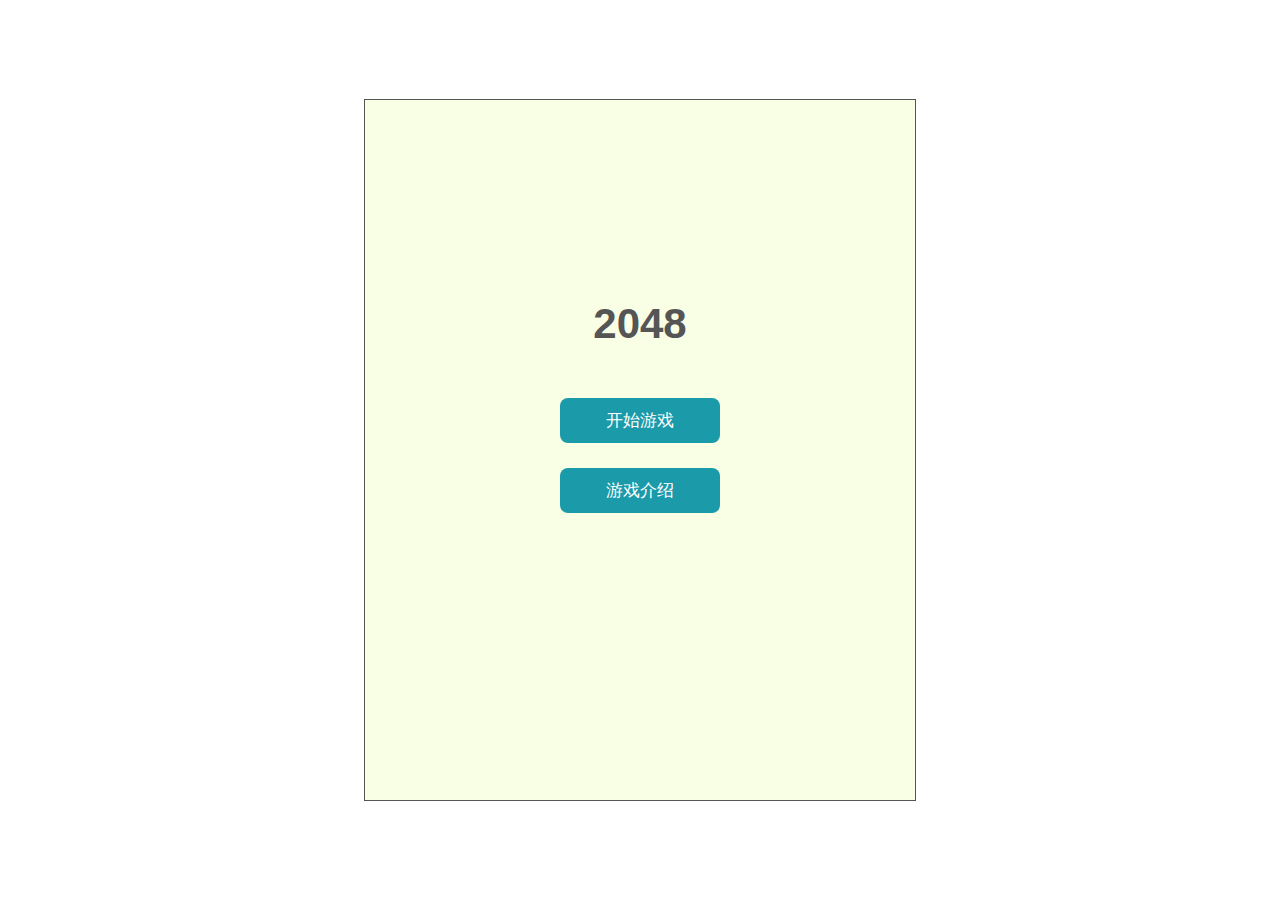
<file: 2048/index.html>
<!DOCTYPE html>
<html lang="en">
<head>
    <meta charset="UTF-8">
    <meta name="viewport" content="width=device-width, initial-scale=1.0">
    <meta http-equiv="X-UA-Compatible" content="ie=edge">
    <link rel="stylesheet" href="css/style.css">
    <title>Document </title>
    <audio class="back" src="assets/background.mp3" controls="controls" hidden loop="loop"></audio>
    <audio class="backlose" src="assets/lose.mp3" controls="controls" hidden></audio>
    <audio class="backmusi" src="assets/music1.mp3" controls="controls" hidden></audio>
    <audio class="backwins" src="assets/win.mp3" controls="controls" hidden></audio>
</head>
<body>
    <div class="content">
      <div class="conatiner">
        <div class="innter">
            <p>2048</p>
            <button id="play" class="botton">开始游戏</button>
            <button id="introd" class="botton">游戏介绍</button>
        </div>
        <div class="introdback innter">
            <p>游戏介绍</p>
            <span>
                点击开始游戏，进入游戏页面，通过箭头键进行方块移动，每次按下箭头键，
                所有方块移动至该方向最远网格。相同数字相加，不同数字不可叠加，
                当合成最高数字达到2048时，游戏胜利。
            </span>
            <button id="know" class="botton">我知道了</button>
        </div>
     </div>
     <div class="game_inter">
            <span class="player">Player:游客8005</span>
            <p class="namep">2048</p>
            <div class="timer">时间:0</div>
            <div class="number timer">最高数字:2</div>
            <img class="imgs" src="images/music.png" alt="">
            <button class="botton" id="restart">重新开始</button>
            <div class="box">
                 <!-- 第一行 -->
                <div class="ex" id="c00"></div>
                <div class="ex" id="c01"></div>
                <div class="ex" id="c02"></div>
                <div class="ex" id="c03"></div>
                <!-- 第二行 -->
                <div class="ex" id="c10"></div>
                <div class="ex" id="c11"></div>
                <div class="ex" id="c12"></div>
                <div class="ex" id="c13"></div>
                <!-- 第三行 -->
                <div class="ex" id="c20"></div>
                <div class="ex" id="c21"></div>
                <div class="ex" id="c22"></div>
                <div class="ex" id="c23"></div>
                <!-- 第四行 -->
                <div class="ex" id="c30"></div>
                <div class="ex" id="c31"></div>
                <div class="ex" id="c32"></div>
                <div class="ex" id="c33"></div>

            </div>
     </div>

     <div class="gameover">
        <p>2048</p>
        <span class="gametim">游戏时间:20s</span>
        <span class="gamescore">最高数字:20</span>
        <button class="bottons">重新开始</button>
     </div>
     <div class="gamewin  gameover">
        <p>2048</p>
        <p>游戏胜利</p>
        <span class="users">用户名:游客8005</span>
        <span class="gametim">游戏时间:20s</span>
        <span class="gamescore">最高数字:20</span>
        <button class="bottons">重新开始</button>
     </div>
    </div>
    
    <script src="js/script.js"></script>
</body>
</html>
</file>
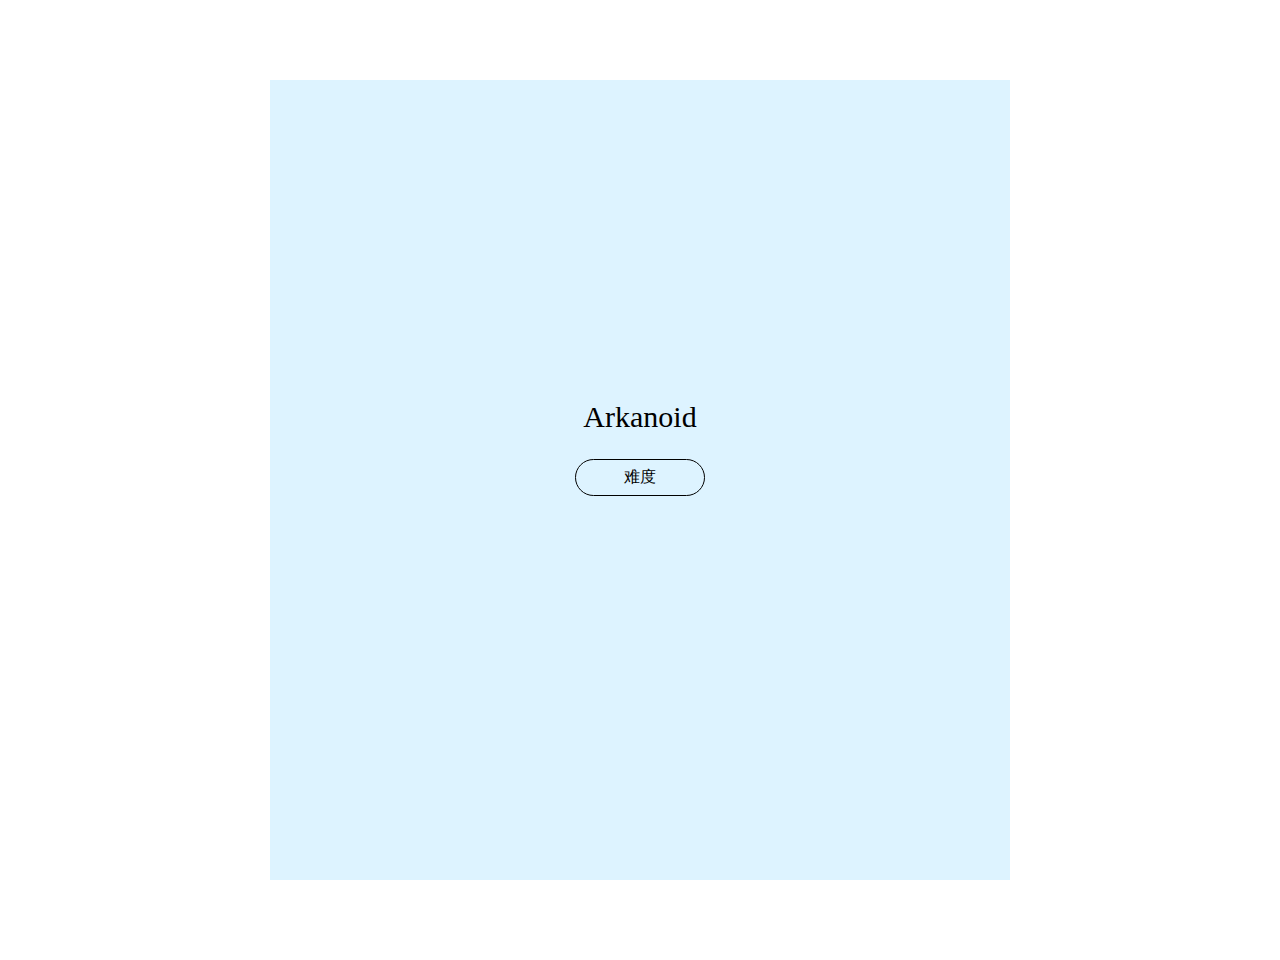
<file: exercise/index.html>
<!DOCTYPE html>
<html lang="en">
<head>
    <meta charset="UTF-8">
    <meta name="viewport" content="width=device-width, initial-scale=1.0">
    <meta http-equiv="X-UA-Compatible" content="ie=edge">
    <link rel="stylesheet" href="css/style.css">
    <title>Document</title>
</head>
<body>
    <div id="container"></div>
    <script src="js/script.js"></script>
</body>
</html>
</file>
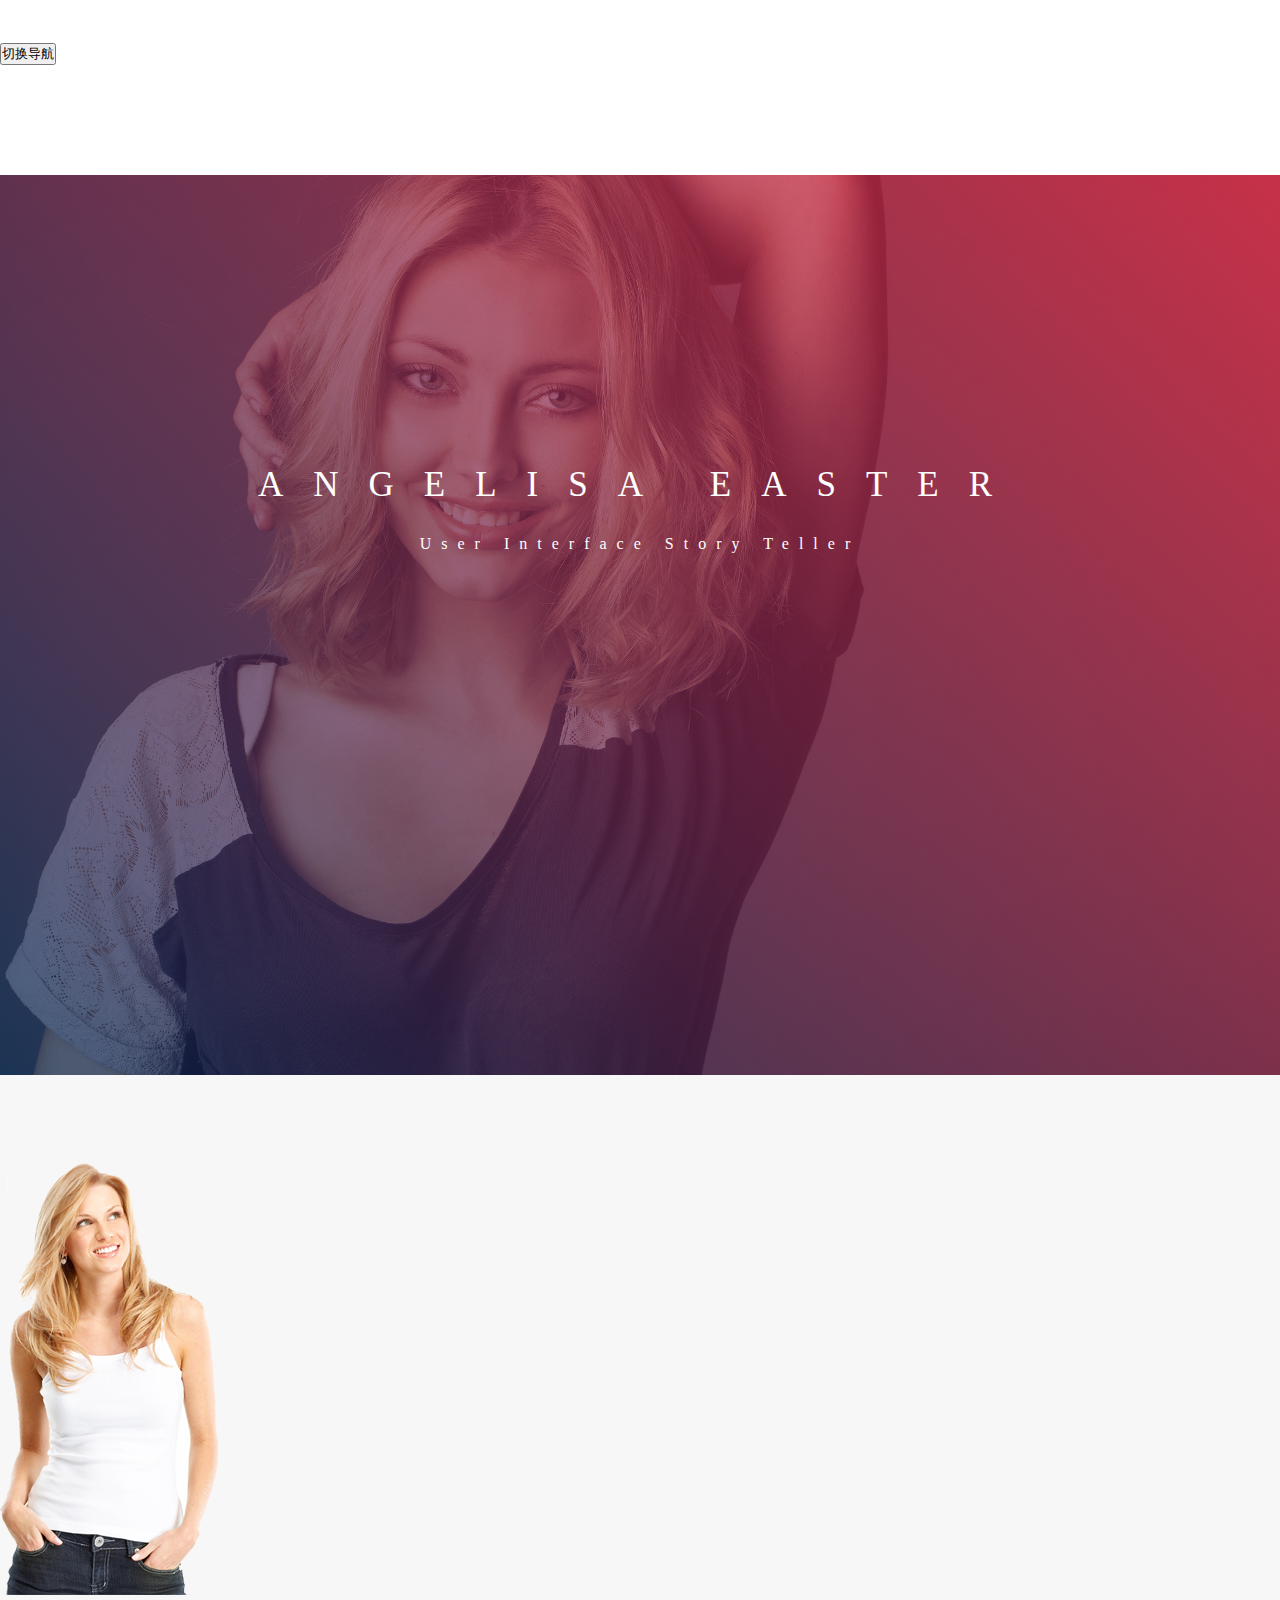
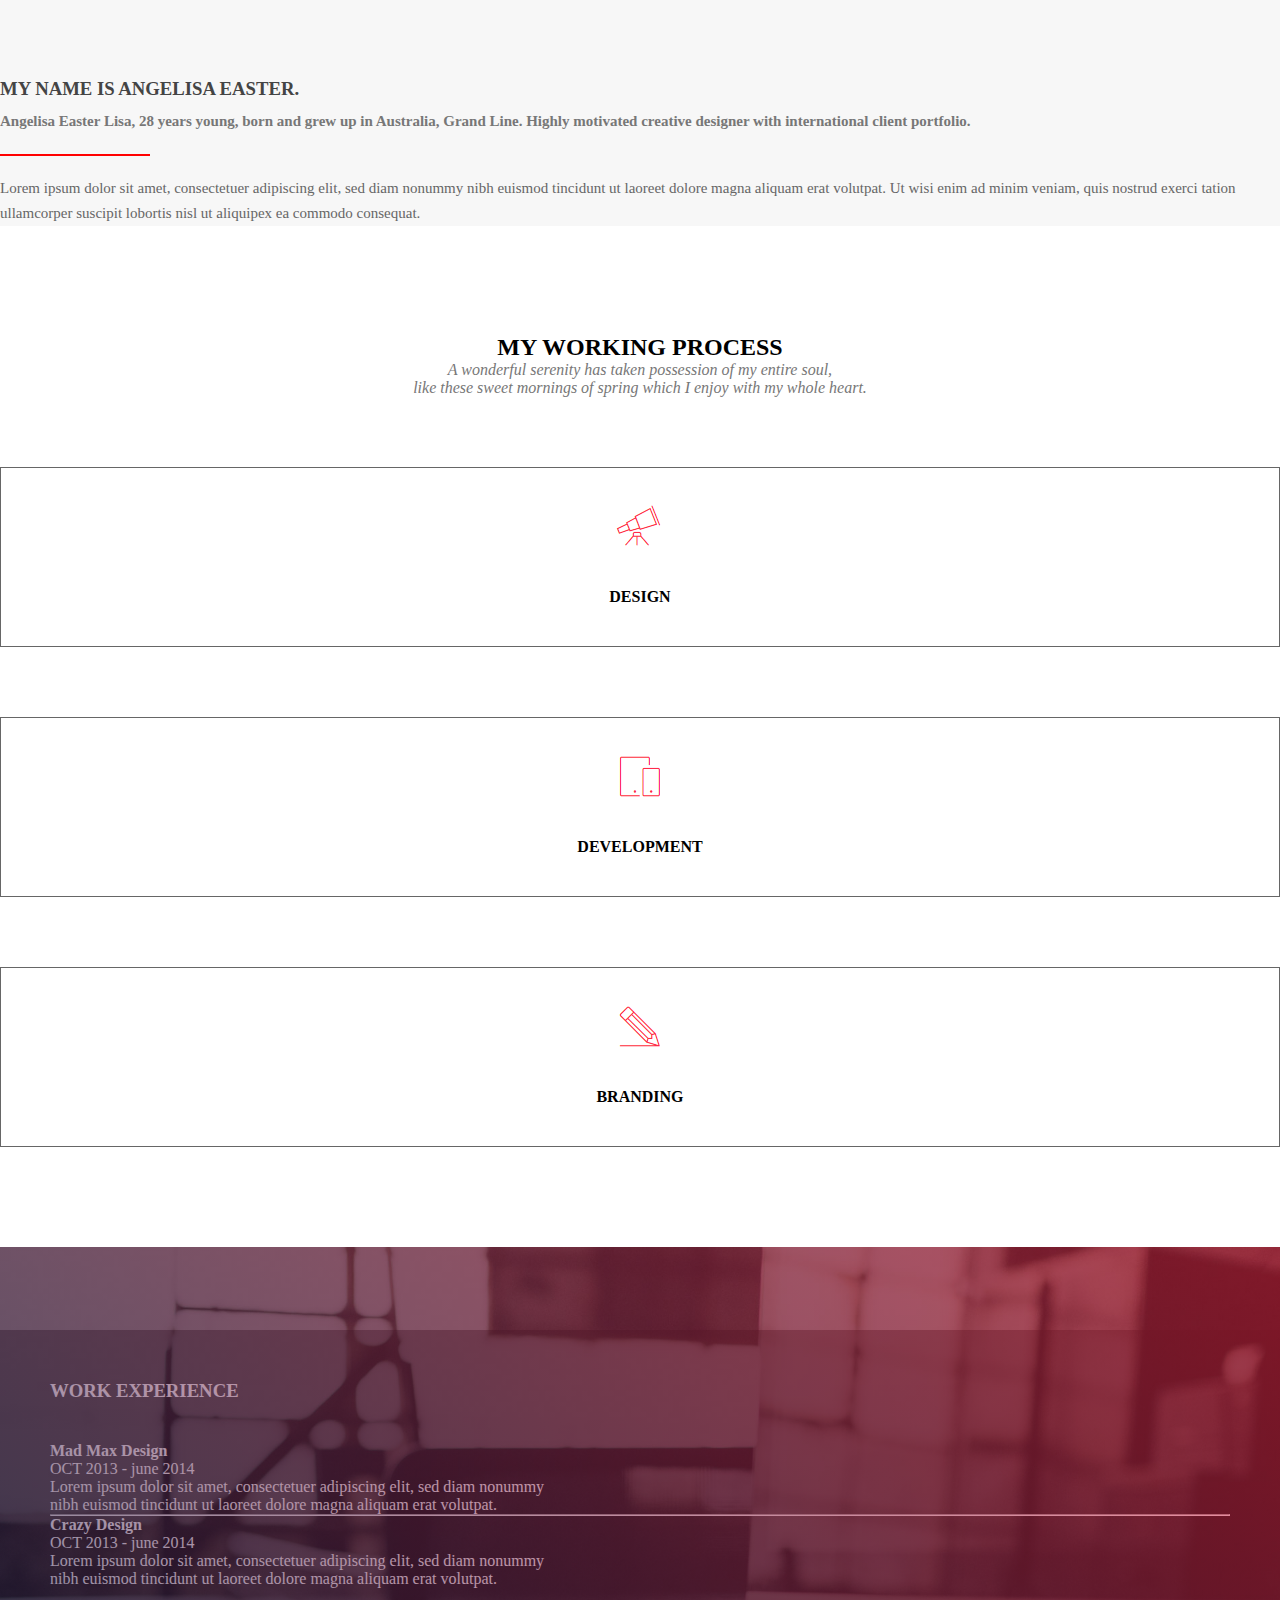
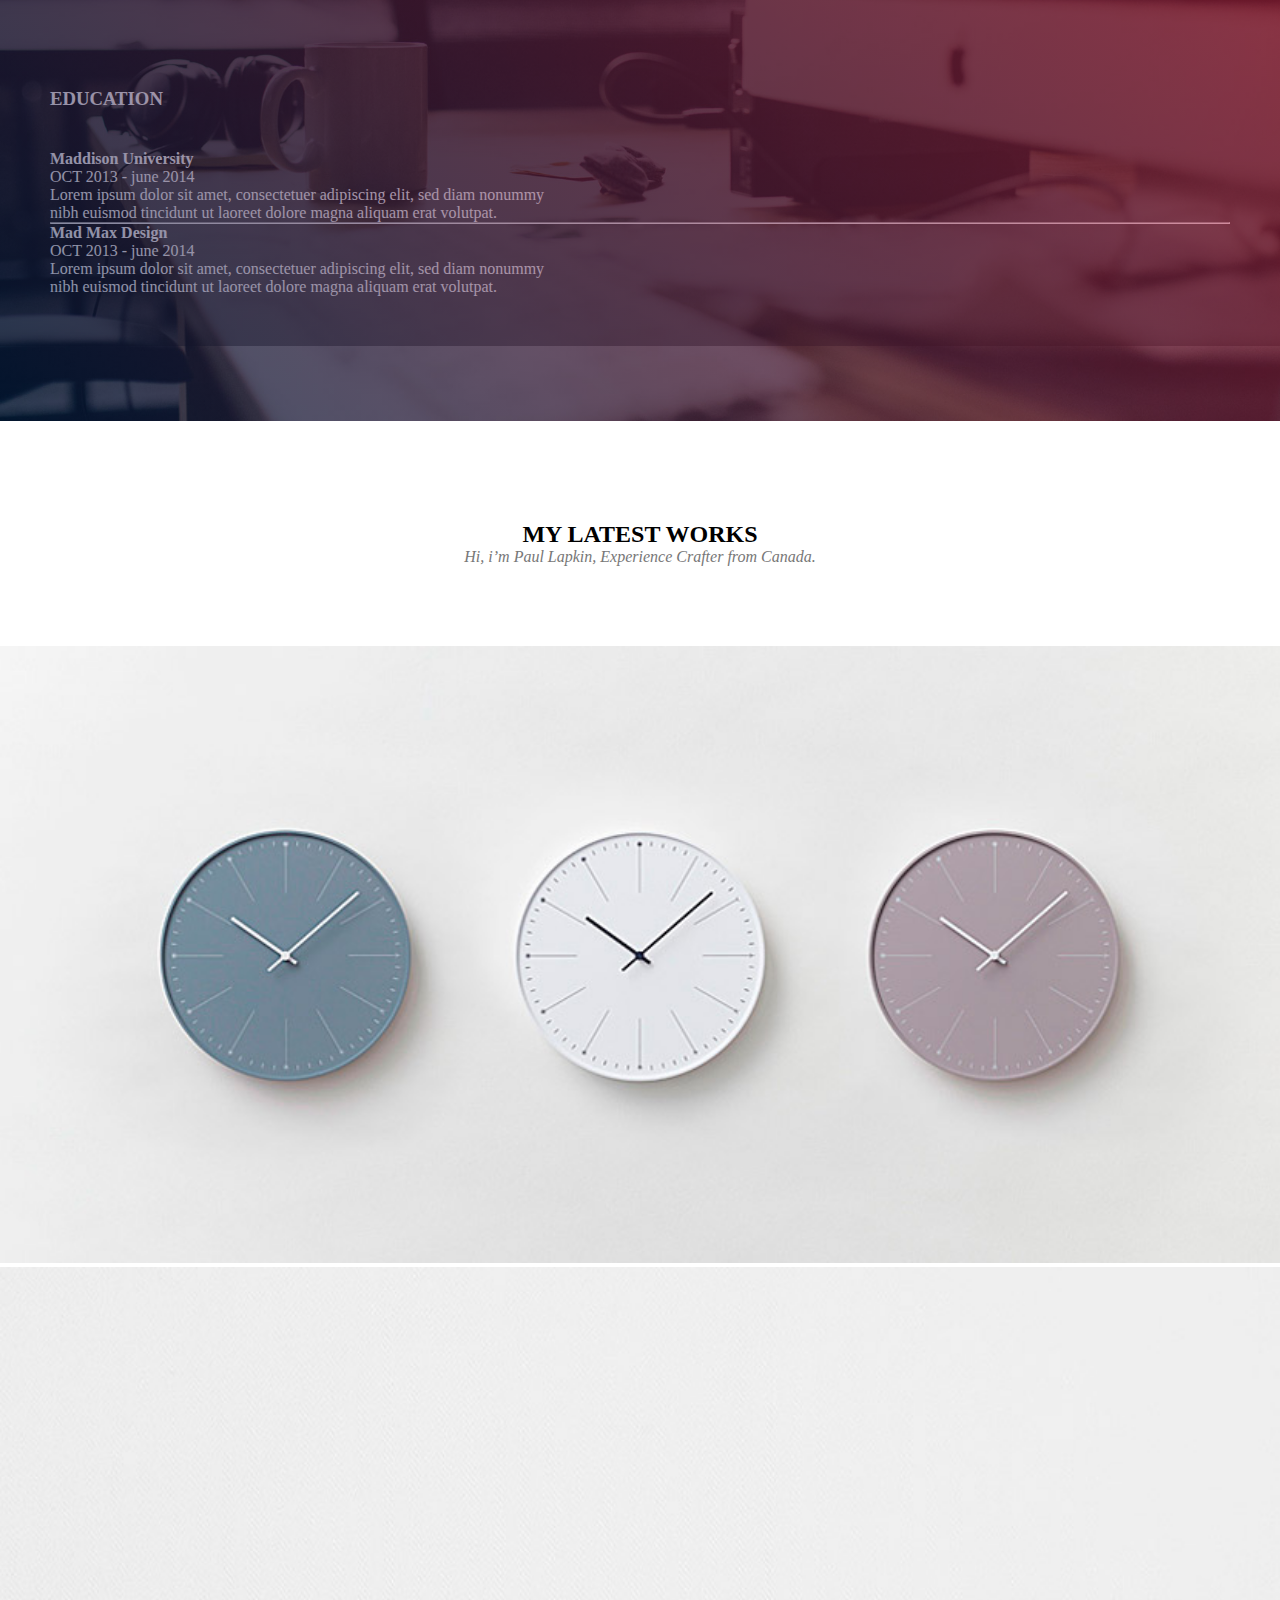
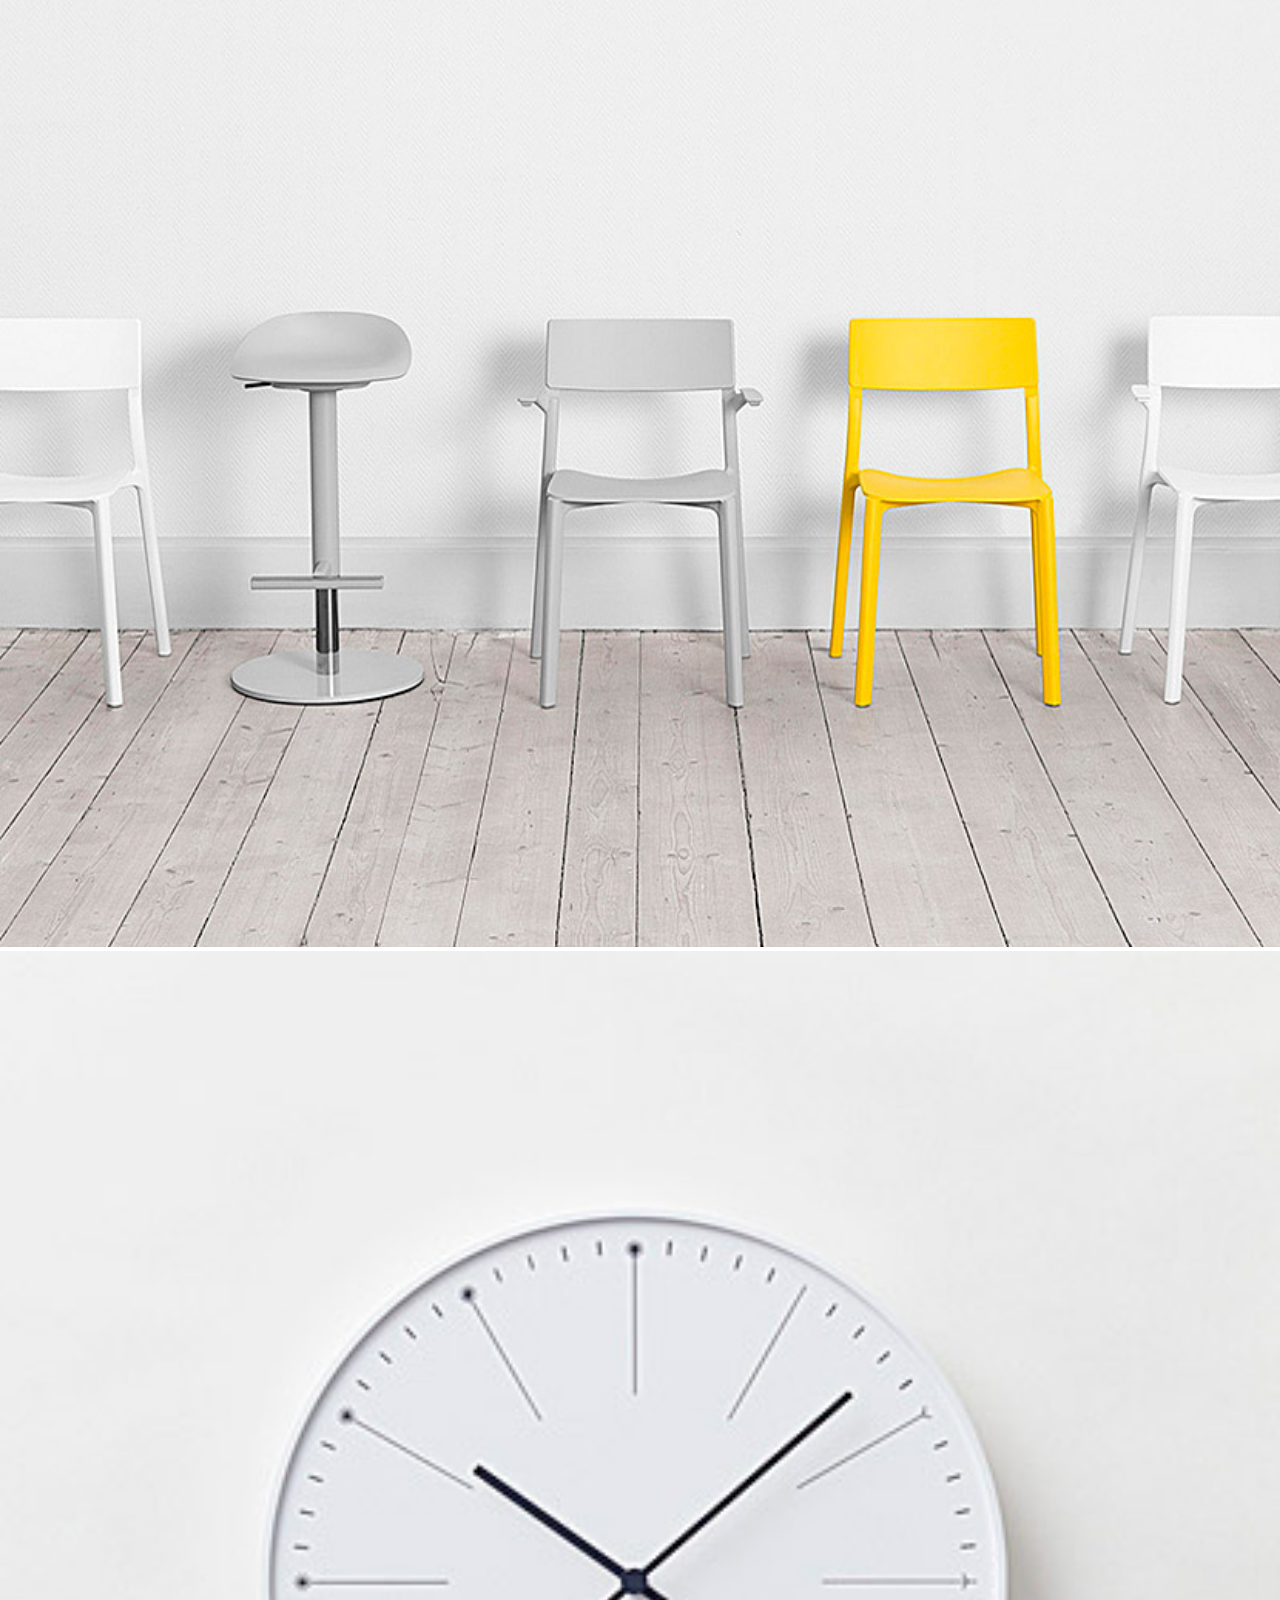
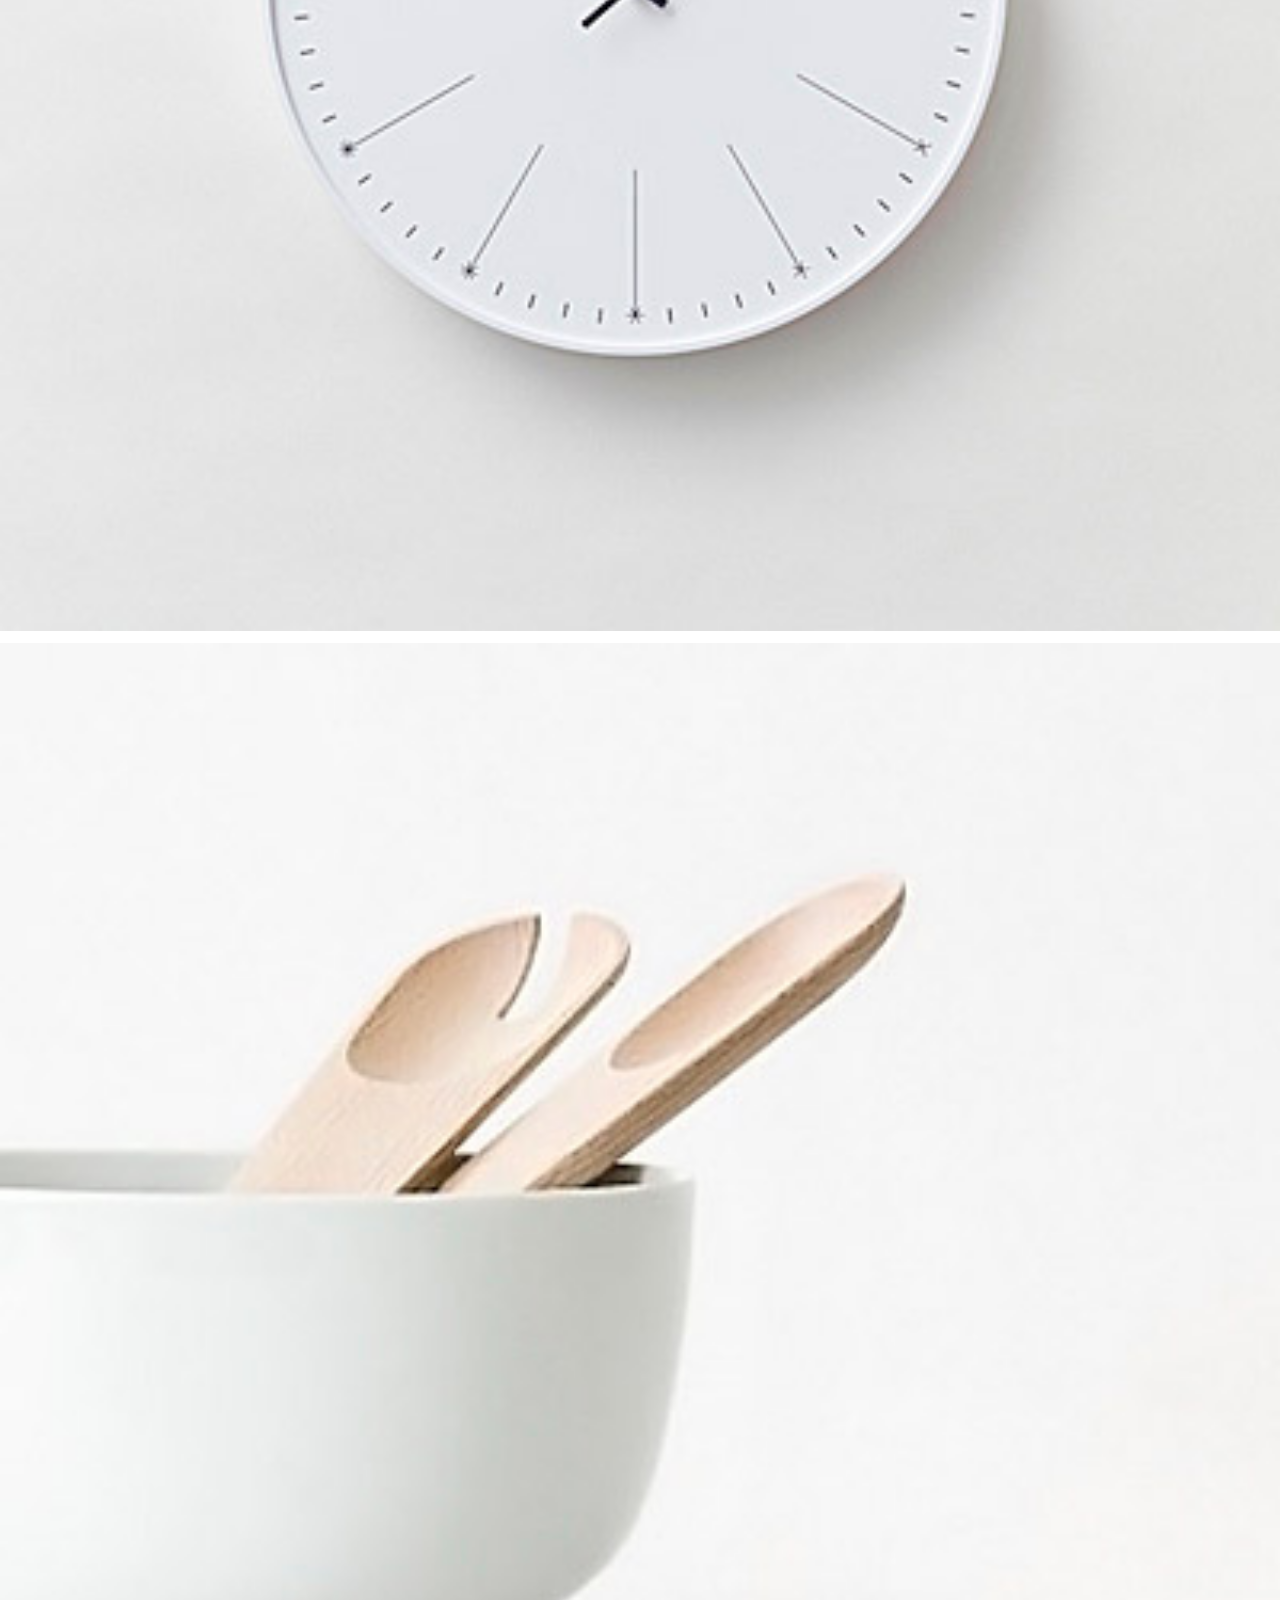
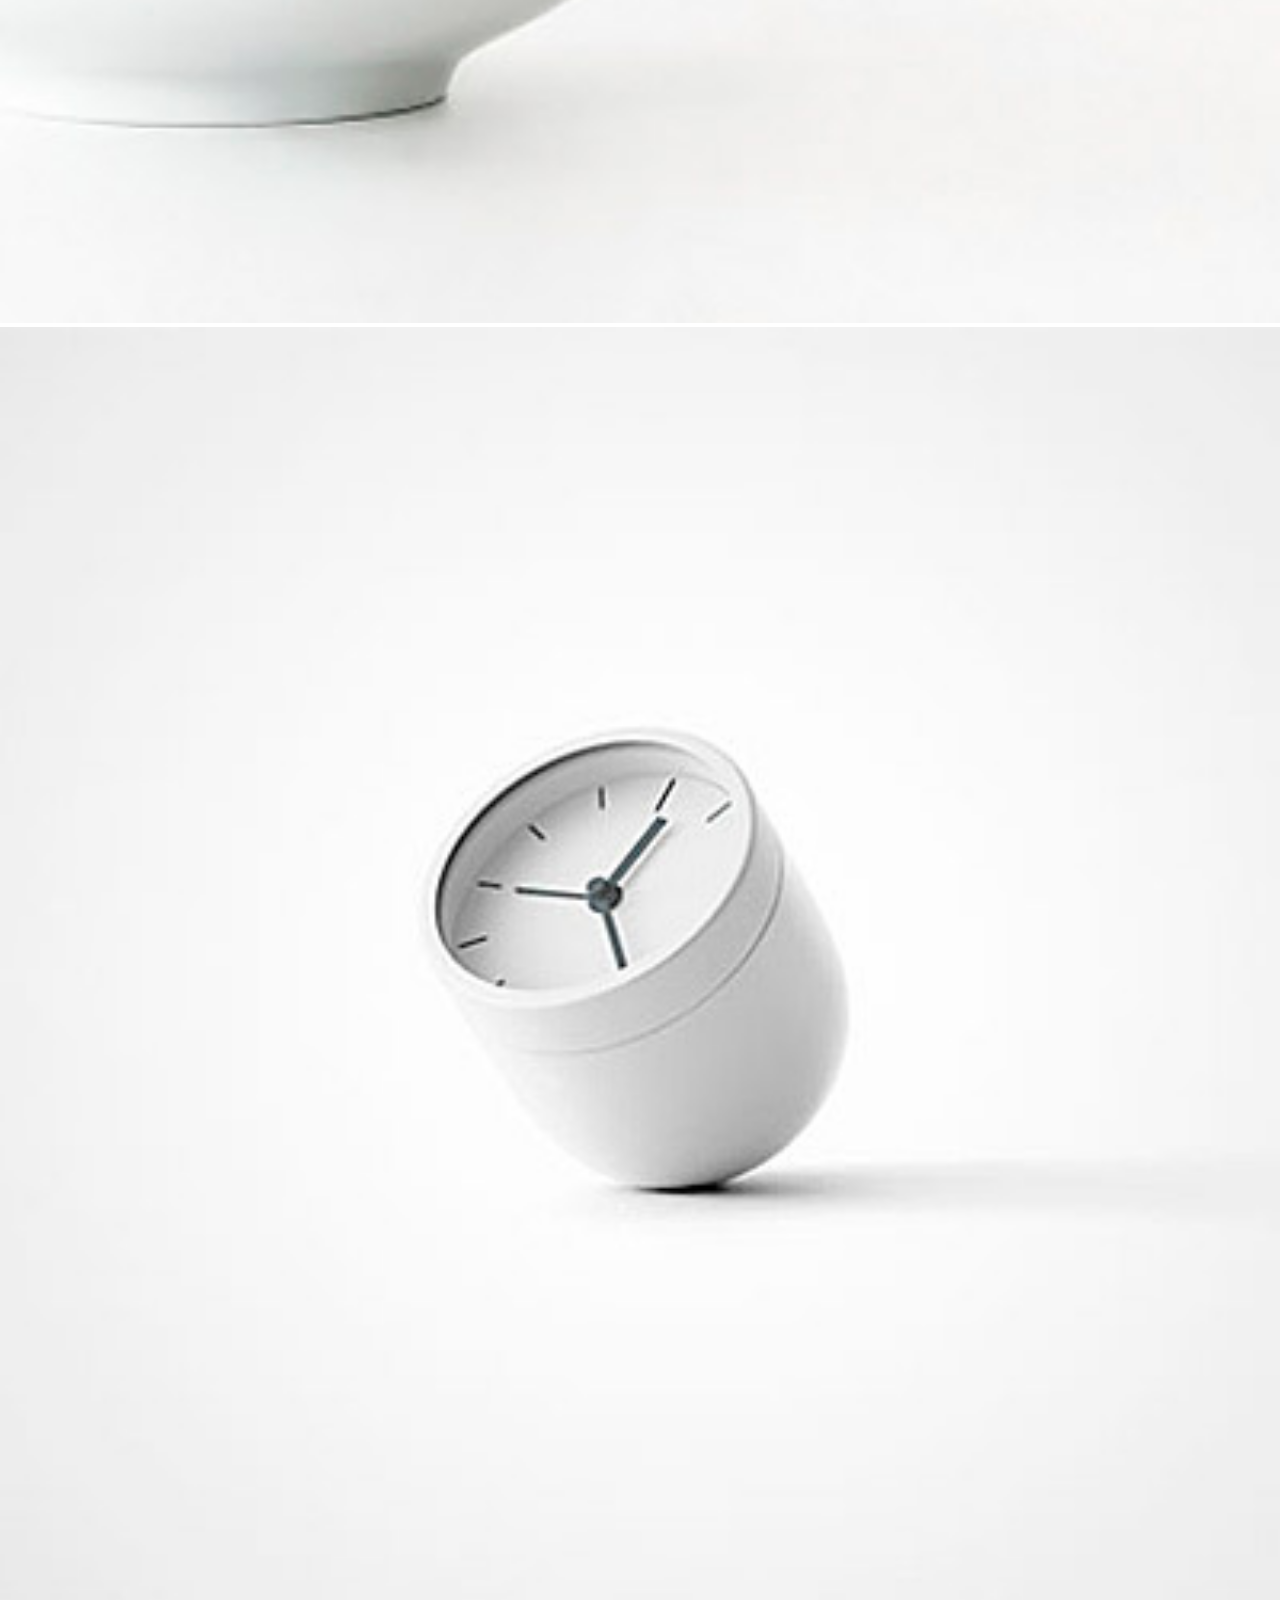
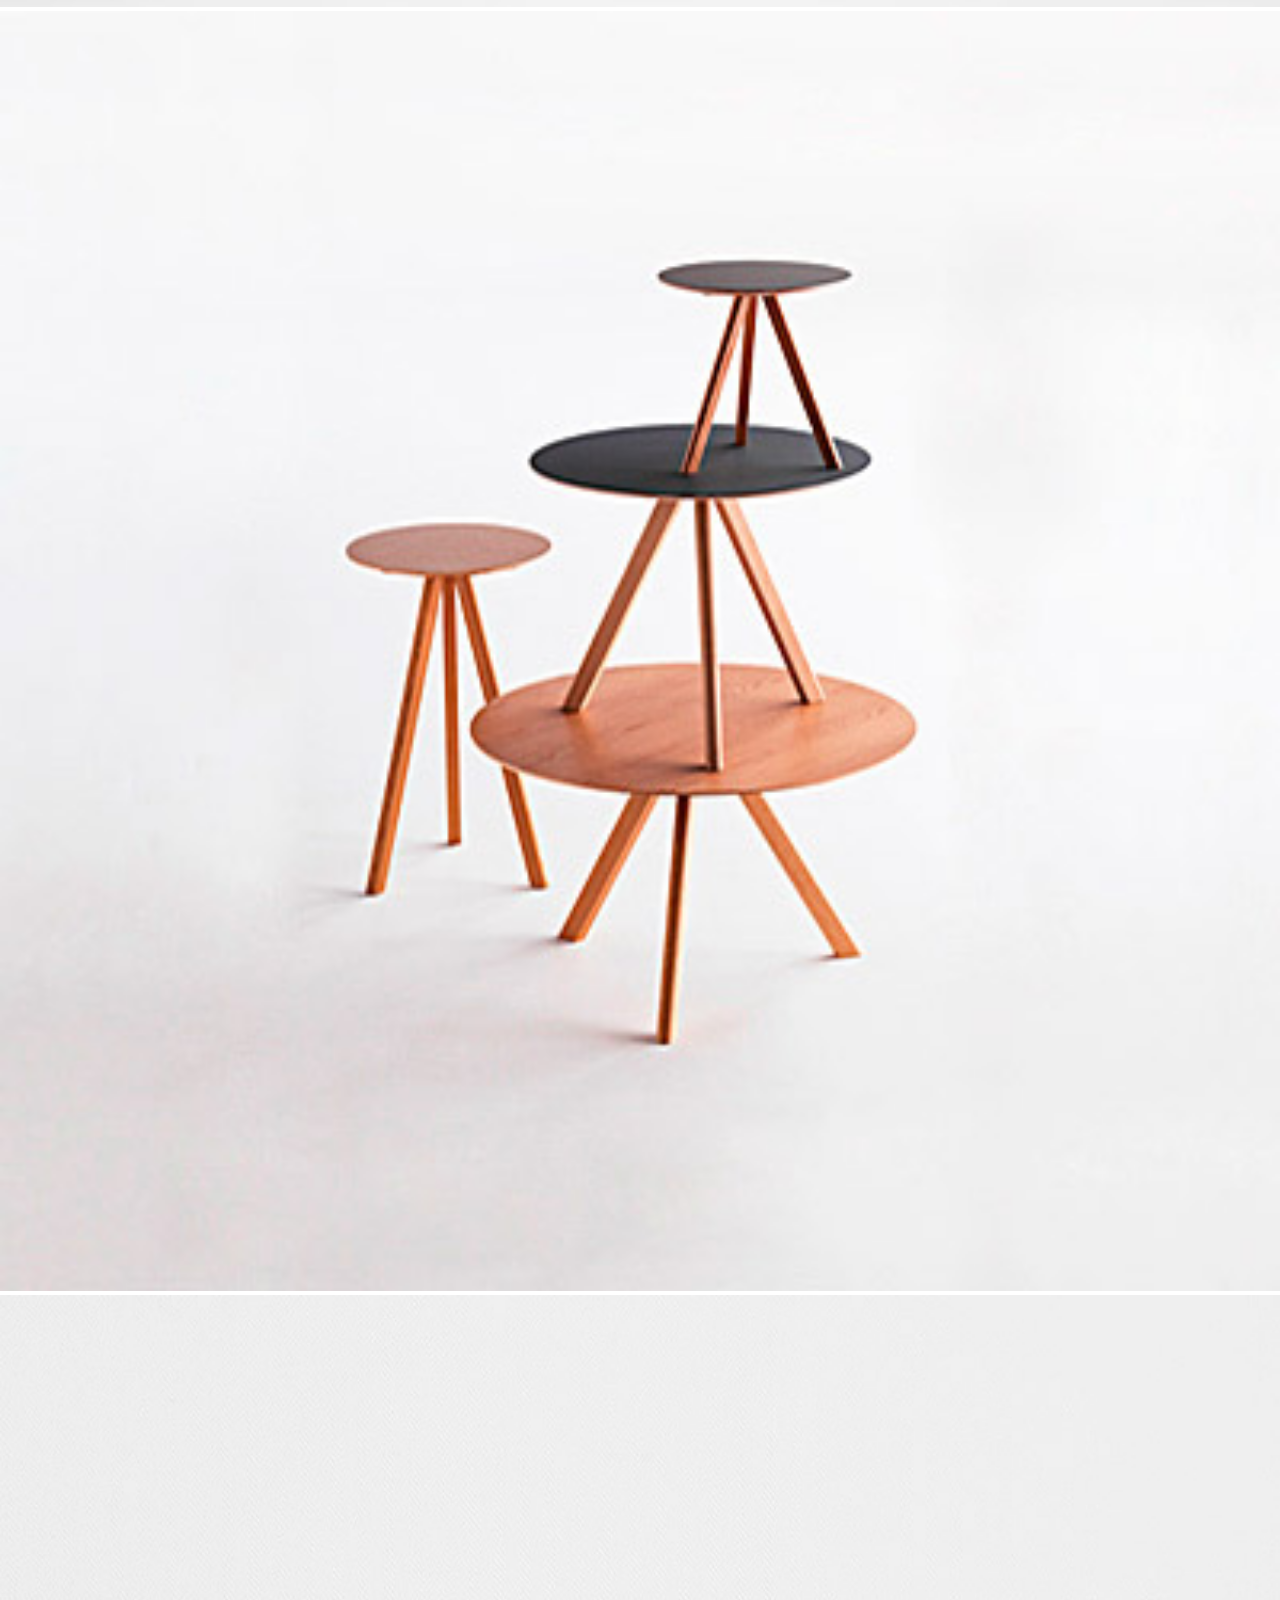
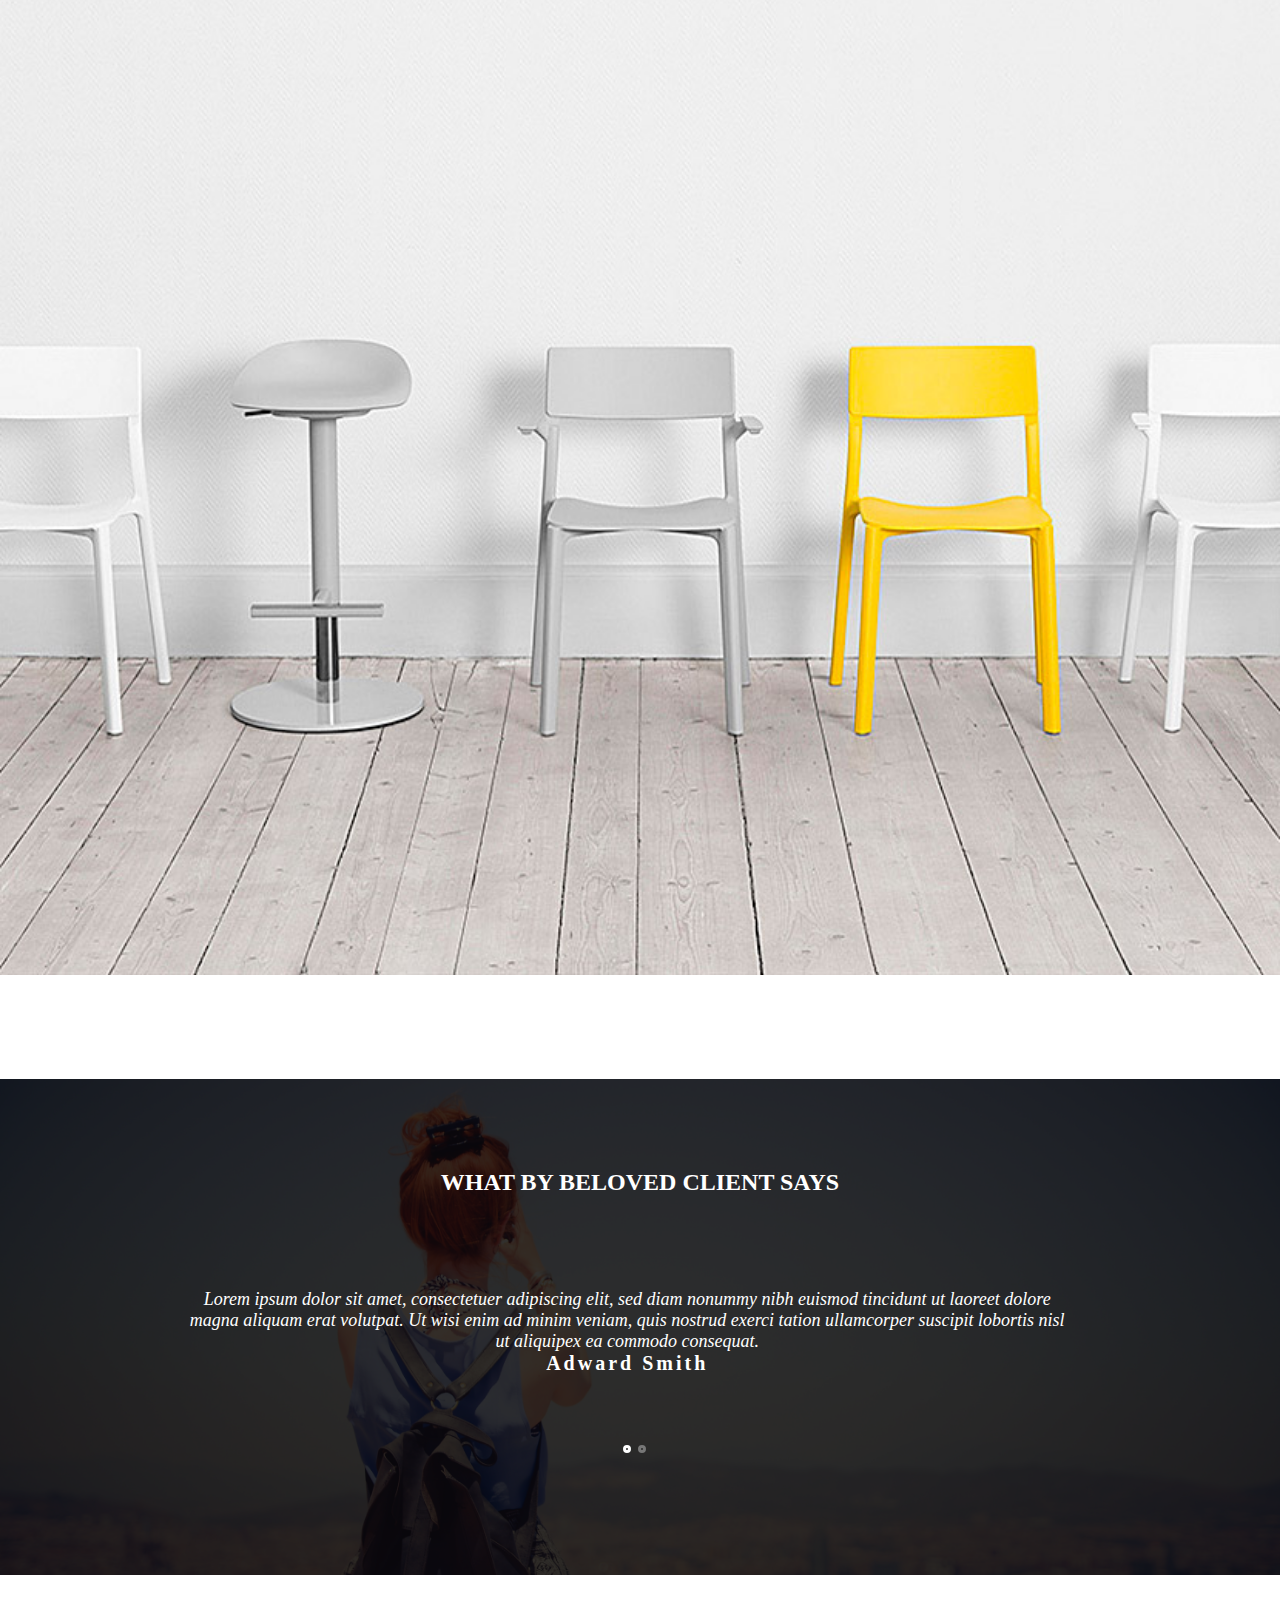
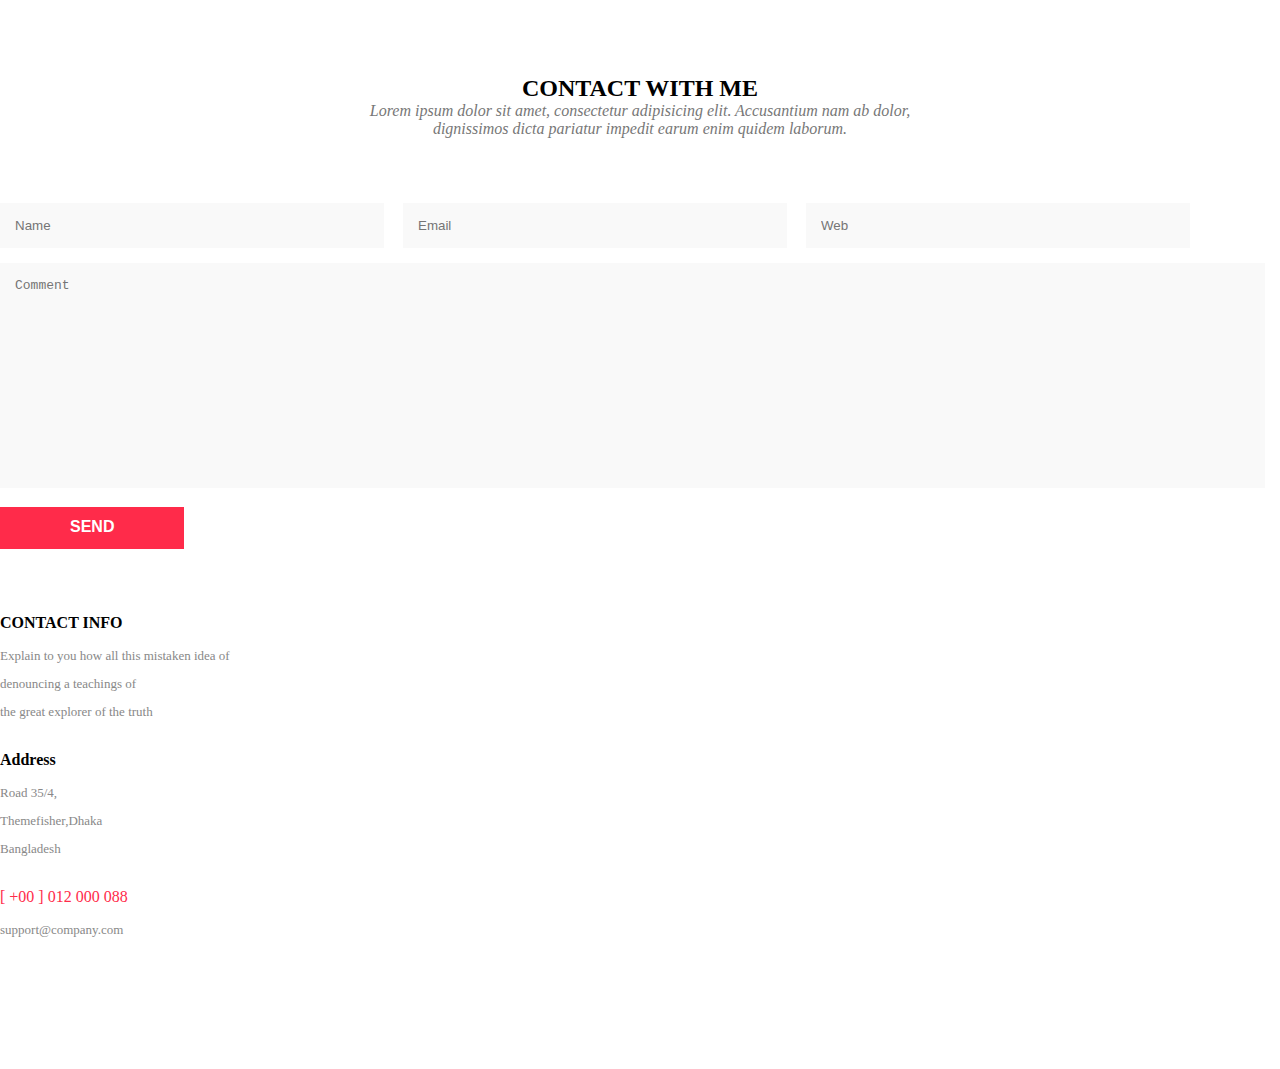
<file: quick/index.html>
<!DOCTYPE html>
<html lang="en">

<head>
    <meta charset="UTF-8">
    <meta name="viewport" content="width=device-width, initial-scale=1.0">
    <meta http-equiv="X-UA-Compatible" content="ie=edge">
    <link href="https://cdn.staticfile.org/twitter-bootstrap/3.3.7/css/bootstrap.min.css" rel="stylesheet">
    <script src="https://cdn.staticfile.org/jquery/2.1.1/jquery.min.js"></script>
    <script src="https://cdn.staticfile.org/twitter-bootstrap/3.3.7/js/bootstrap.min.js"></script>
    <link rel="stylesheet" href="css/style.css">
    <title>Document</title>
</head>

<body>
    <div class="navbar-header navbar-fixed-top ">
        <div class="container content">
            <div class="navbar-header">
                <button class="navbar-toggle " data-toggle="collapse" data-target="#bs-example-navbar-collapse-1"
                    type="button">
                    <span class="sr-only">切换导航</span>
                    <span class="icon-bar"></span>
                    <span class="icon-bar"></span>
                    <span class="icon-bar"></span>

                </button>
                <a href="#"><img src="images/logo (1).png" alt="logo"></a>
            </div>

            <div class="collapse navbar-collapse navbar-right" id="bs-example-navbar-collapse-1">
                <ul class="nav navbar-nav">
                    <li><a href="#">HOME</a></li>
                    <li><a href="#">ABOUT</a></li>
                    <li><a href="#">SERVICE</a></li>
                    <li><a href="#">PORTFOLIO</a></li>
                    <li><a href="#">CONTACT</a></li>
                </ul>
            </div>
        </div>
    </div>

    <div class="home-banner fullscreen">
        <div class="gradient"></div>
        <div class="container-fluid context">
            <h1>Angelisa Easter</h1>
            <p>User Interface Story Teller</p>
        </div>
    </div>

    <div class="container-fluid contents">
        <div class="container context-one">
            <div class="row">
                <div class="col-xs-12  col-sm-6 col-md-5">
                    <img src="images/author.png" alt="">
                </div>
                <div class="col-xs-12  col-sm-6 col-md-7 con">
                    <div class="about-intor">
                        <h3>MY NAME IS ANGELISA EASTER.</h3>
                        <h5>Angelisa Easter Lisa, 28 years young, born and grew up in Australia, Grand Line. Highly
                            motivated creative designer with international client portfolio.
                        </h5>
                        <span class="divider"></span>
                        <p>
                            Lorem ipsum dolor sit amet, consectetuer adipiscing elit, sed diam nonummy nibh euismod
                            tincidunt ut laoreet dolore magna aliquam erat volutpat. Ut wisi enim ad minim veniam, quis
                            nostrud exerci tation ullamcorper suscipit lobortis nisl ut aliquipex ea commodo consequat.
                        </p>
                    </div>
                </div>
            </div>
        </div>
    </div>

    <div class="persone">
        <div class="container">
            <div class="row">
                <div class="title">
                    <p>MY WORKING PROCESS</p>
                    <span>
                        A wonderful serenity has taken possession of my entire soul,<br>
                        like these sweet mornings of spring which I enjoy with my whole heart.
                    </span>
                </div>
                <div class="pronk col-xs-12  col-sm-6 col-md-4 ">
                    <div class="percess">
                        <img src="images/one.png" alt="">
                        <h4>DESIGN</h4>
                        <span>
                            A elementum ligula lacus ac quam ultrices a<br>
                            scelerisque praesent vel suspendisse <br>
                            scelerisque a aenean hac.
                        </span>
                    </div>
                </div>
                <div class="pronk col-xs-12  col-sm-6 col-md-4 ">
                    <div class="percess">
                        <img src="images/tow.png" alt="">
                        <h4>DEVELOPMENT</h4>
                        <span>
                            A elementum ligula lacus ac quam ultrices a<br>
                            scelerisque praesent vel suspendisse <br>
                            scelerisque a aenean hac.
                        </span>
                    </div>
                </div>
                <div class="pronk col-xs-12  col-sm-6 col-md-4 ">
                    <div class="percess">
                        <img src="images/sui.png" alt="">
                        <h4>BRANDING</h4>
                        <span>
                            A elementum ligula lacus ac quam ultrices a<br>
                            scelerisque praesent vel suspendisse <br>
                            scelerisque a aenean hac.
                        </span>
                    </div>
                </div>
            </div>
        </div>
    </div>

    <div class="content-tow">
        <div class="backgrab"></div>
        <div class="container">
            <div class="row">
                <div class="col-xs-12 col-sm-6">
                    <div class="expor">
                        <h3>WORK EXPERIENCE</h3>
                        <ul>
                            <li>
                                <h4>Mad Max Design</h4>
                                <span>OCT 2013 - june 2014</span>
                                <p> Lorem ipsum dolor sit amet, consectetuer adipiscing elit, sed diam nonummy<br>
                                    nibh euismod tincidunt ut laoreet dolore magna aliquam erat volutpat.</p>
                            </li>
                            <hr>
                            <li>
                                <h4>Crazy Design</h4>
                                <span>OCT 2013 - june 2014</span>
                                <p> Lorem ipsum dolor sit amet, consectetuer adipiscing elit, sed diam nonummy<br>
                                    nibh euismod tincidunt ut laoreet dolore magna aliquam erat volutpat.</p>
                            </li>
                        </ul>
                    </div>

                </div>
                <div class="col-xs-12 col-sm-6">
                    <div class="expor">
                        <h3> EDUCATION</h3>
                        <ul>
                            <li>
                                <h4>Maddison University</h4>
                                <span>OCT 2013 - june 2014</span>
                                <p> Lorem ipsum dolor sit amet, consectetuer adipiscing elit, sed diam nonummy<br>
                                    nibh euismod tincidunt ut laoreet dolore magna aliquam erat volutpat.</p>
                            </li>
                            <hr>
                            <li>
                                <h4>Mad Max Design</h4>
                                <span>OCT 2013 - june 2014</span>
                                <p> Lorem ipsum dolor sit amet, consectetuer adipiscing elit, sed diam nonummy<br>
                                    nibh euismod tincidunt ut laoreet dolore magna aliquam erat volutpat.</p>
                            </li>
                        </ul>
                    </div>
                </div>
            </div>
        </div>
    </div>

    <div class="persone">
        <div class="container">
            <div class="title">
                <p>MY LATEST WORKS</p>
                <span>Hi, i’m Paul Lapkin, Experience Crafter from Canada.</span>
            </div>
            <div class="imagesperon">
                <div class="row">
                    <div class="contenimg col-md-6 col-sm-12">
                        <div class="mask"></div>
                        <img src="images/img-1.jpg" alt="">
                    </div>
                    <div class=" contenimg col-md-3 col-sm-6">
                        <div class="mask"></div>
                        <img src="images/img-2.jpg" alt="">
                    </div>
                    <div class=" contenimg col-md-3 col-sm-6">
                        <div class="mask"></div>
                        <img src="images/img-3.jpg" alt="">
                    </div>
                </div>
                <div class="row">
                    <div class="contenimg col-md-3 col-sm-6">
                        <div class="mask"></div>
                        <img src="images/img-4.jpg" alt="">
                    </div>
                    <div class=" contenimg col-md-3 col-sm-6">
                        <div class="mask"></div>
                        <img src="images/img-5.jpg" alt="">
                    </div>
                    <div class=" contenimg col-md-3 col-sm-6">
                        <div class="mask"></div>
                        <img src="images/img-6.jpg" alt="">
                    </div>
                    <div class=" contenimg col-md-3 col-sm-6">
                        <div class="mask"></div>
                        <img src="images/img-2.jpg" alt="">
                    </div>
                </div>
            </div>
        </div>
    </div>

    <div class="testimont">
        <div class="drake">
            <div class="container">
                <div class="title">
                    <p>WHAT BY BELOVED CLIENT SAYS</p>
                </div>
                <div class="row">
                    <div class="caronter">
                        <div class="caronter-one">
                            <p>
                                Lorem ipsum dolor sit amet, consectetuer adipiscing elit, sed diam nonummy nibh euismod tincidunt ut laoreet dolore<br>
                                 magna aliquam erat volutpat. Ut wisi enim ad minim veniam, quis nostrud exerci tation ullamcorper suscipit lobortis nisl<br>
                                  ut aliquipex ea commodo consequat.
                            </p>
                            <span>Adward Smith</span>

                        </div>
                        <div class="caronter-one">
                                <p>
                                    Lorem ipsum dolor sit amet, consectetuer adipiscing elit, sed diam nonummy nibh euismod tincidunt ut laoreet dolore<br>
                                     magna aliquam erat volutpat. Ut wisi enim ad minim veniam, quis nostrud exerci tation ullamcorper suscipit lobortis nisl<br>
                                      ut aliquipex ea commodo consequat.
                                </p>
                                <span>Adward Smith</span>
                            </div>
                           
                    </div>
                    
                </div>
                <div class="pagintion">
                        <div class="page clexa"></div>
                        <div class="page"></div>
                </div>
            </div>
        </div>
    </div>

    <div class="persone">
        <div class="container">
            <div class="title">
                <p>CONTACT WITH ME</p>
                <span>Lorem ipsum dolor sit amet, consectetur adipisicing elit. Accusantium nam ab dolor,<br>
                    dignissimos dicta pariatur impedit earum enim quidem laborum.</span>
            </div>
            <div class="col-md-8 col-xs-12 inputtext">
                <div class="inputys">
                    <input type="text" name="name" placeholder="Name">
                    <input type="text"  name="email" placeholder="Email">
                    <input type="text"  name="web" placeholder="Web">
                    <textarea name="comment" rows="13" class="input-message" placeholder="Comment"></textarea>
                    <button class="submit">SEND</button>
                </div>
            </div>
            <div class="col-md-4 col-xs-12 inputtext ">
                <div class="actriveone">
                    <h4>CONTACT INFO</h4>
                    <p> Explain to you how all this mistaken idea of<br> denouncing a
                         teachings of <br>the great explorer of the truth</p>
                </div>
                <div class="actriveone">
                        <h4>Address</h4>
                        <p> Road 35/4,<br>
                            Themefisher,Dhaka<br>
                            Bangladesh</p>
                            <span>[ +00 ] 012 000 088</span>
                            <p>support@company.com</p>
                    </div>
            </div>
        </div>
    </div>
    <script src="js/script.js"></script>
</body>
</html>
</file>
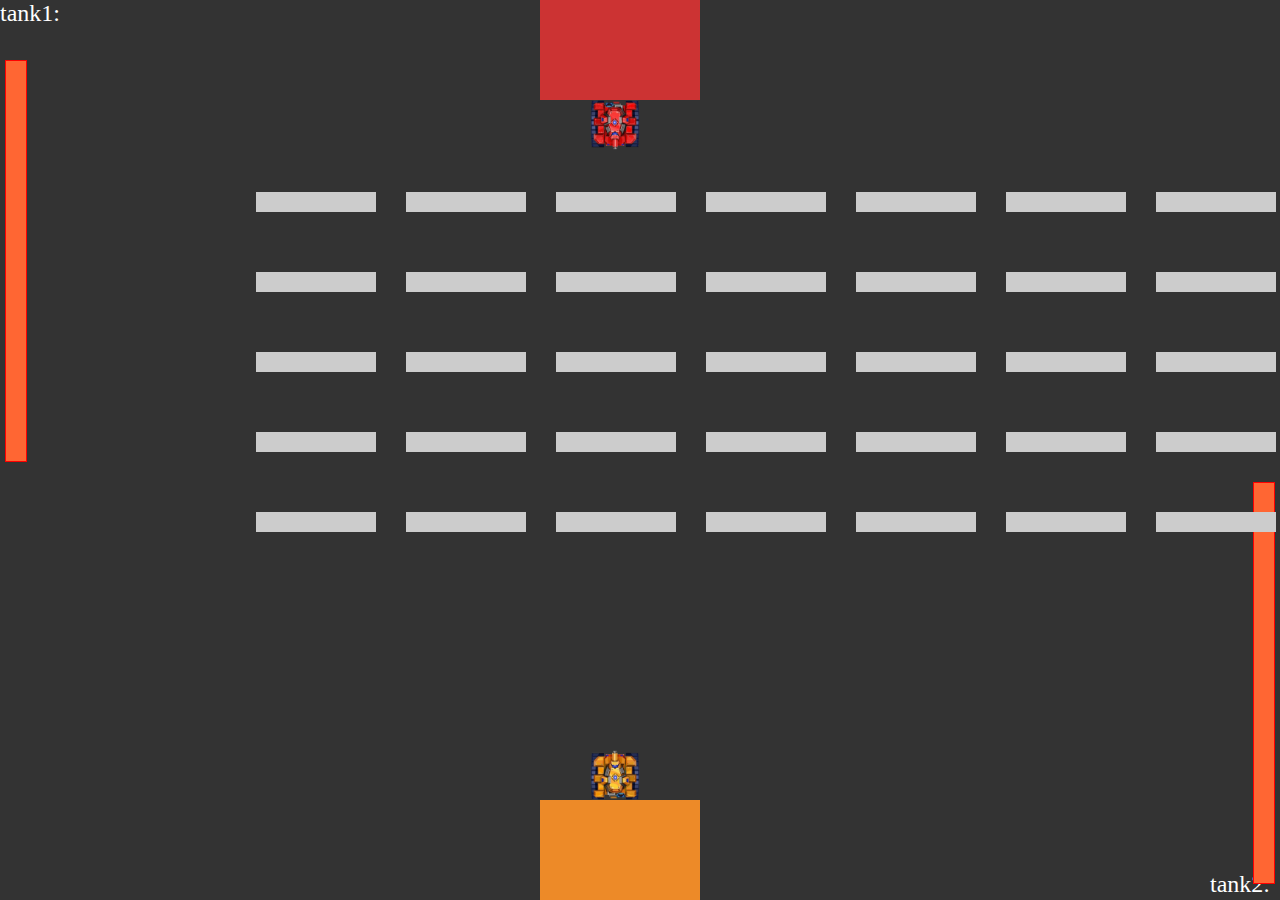
<file: 坦克大战/index.html>
<!DOCTYPE html>
<html lang="en">
<head>
    <meta charset="UTF-8">
    <meta name="viewport" content="width=device-width, initial-scale=1.0">
    <meta http-equiv="X-UA-Compatible" content="ie=edge">
    <link rel="stylesheet" href="css/style.css">
    <title>Document</title>
</head>
<body>
    <p class="tankenoe">tank1:</p>
    <p class="tanketow">tank2:</p>
    <div class="redtanke"></div>
    <div class="yellowtanke"></div>
    <div class='tank-top'></div>
    <div class='tank-bottom'></div>
    <div class="redblood"></div>
    <div class="yellowblood"></div>
    <script src="js/script.js"></script>
</body>
</html>
</file>
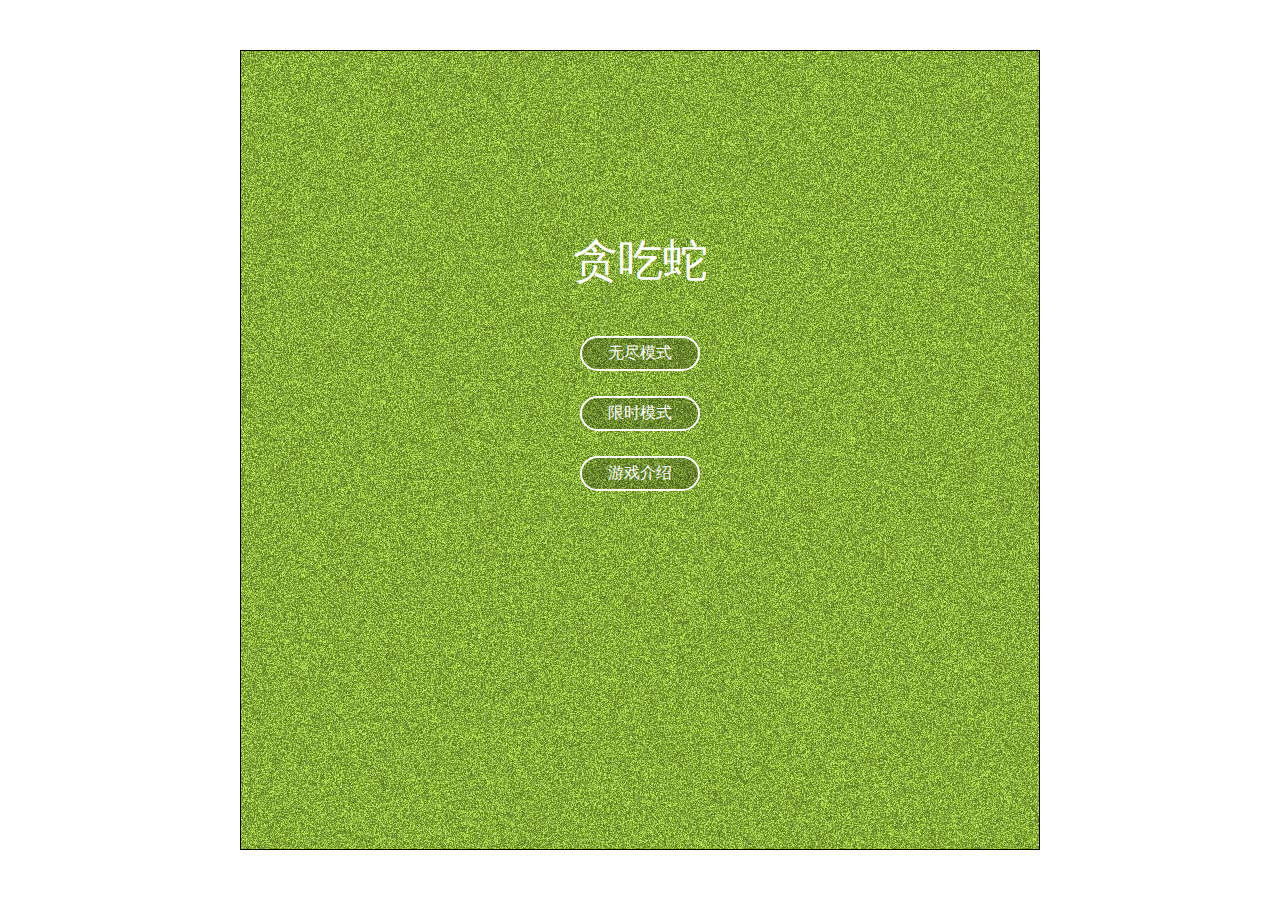
<file: 贪吃蛇/index.html>
<!DOCTYPE html>
<html lang="en">
<head>
    <meta charset="UTF-8">
    <meta name="viewport" content="width=device-width, initial-scale=1.0">
    <meta http-equiv="X-UA-Compatible" content="ie=edge">
    <link rel="stylesheet" href="css/style.css">
    <title>贪吃蛇</title>
</head>
<body>
    <div class="box">
       <div class="canatiner">
         <div class="avtar"></div>
         <div class="content">
            <p class="logo">贪吃蛇</p>
            <button class="endless">无尽模式</button>
            <button class="limited">限时模式</button>
            <button class="introd">游戏介绍</button>
         </div>
       </div>
    </div>
    <script src="js/script.js"></script>
</body>
</html>
</file>
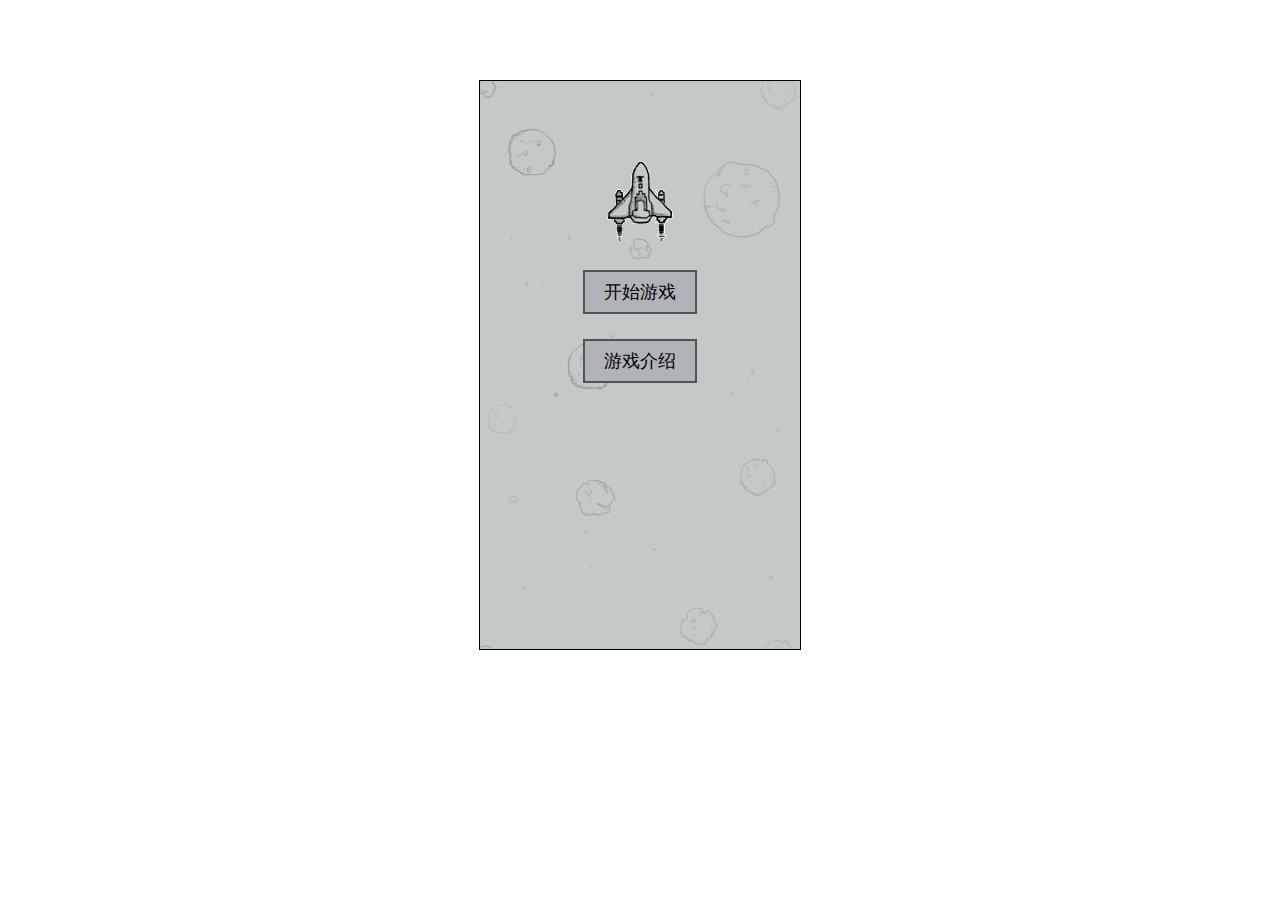
<file: 飞机大战/index.html>
<!DOCTYPE html>
<html lang="en">
<head>
    <meta charset="UTF-8">
    <meta name="viewport" content="width=device-width, initial-scale=1.0">
    <meta http-equiv="X-UA-Compatible" content="ie=edge">
    <title>飞机大战</title>
    <link rel="stylesheet" href="css/style.css">
</head>
<body>
    <div class="interface">
        <img id="images-one" src="images/background.png" alt="">
        <img id="images-tow" src="images/background.png" alt="">
        <span class="timer">0</span>
        <span class="score">得分:0</span>
        <div id="startpage">
            <img src="images/player.gif" alt="logo">
            <!-- <p>“飞机大战”</p> -->
            <ul id="play" class="play"><span>开始游戏</span></ul>
            <ul id="introd"class="play"><span>游戏介绍</span></ul>
        </div>
        <div id="player"></div>
        <div id="pyewe"></div>
        <div class="puase">
        <ul class="play"><span id="carry">继续</span></ul>
        <ul  class="play"><span id="renew">重新开始</span></ul>
        <ul  class="play"><span id="home">回到主页</span></ul>            
        </div>
        <div class="Introduction">
            <p>游戏介绍</p>
            <span>
                玩家移动自己的大飞机，在躲避迎面而来的其它飞机时，
                大飞机通过发射炮弹打掉其它小飞机来赢取分数,单击鼠标即可暂停游戏。一旦
                撞上敌方飞机，游戏就结束。
            </span>
            <input class="btn" type="submit" value="确定">
        </div>

        <div class="end  Introduction" >
            <p>游戏结束</p>
            <span id="scre"></span><br>
            <span id="tim"></span>
            <input class="homet  btn" type="submit" value="返回主页">
        </div>
    </div>
    <script src="js/script.js"></script>
</body>
</html>
</file>
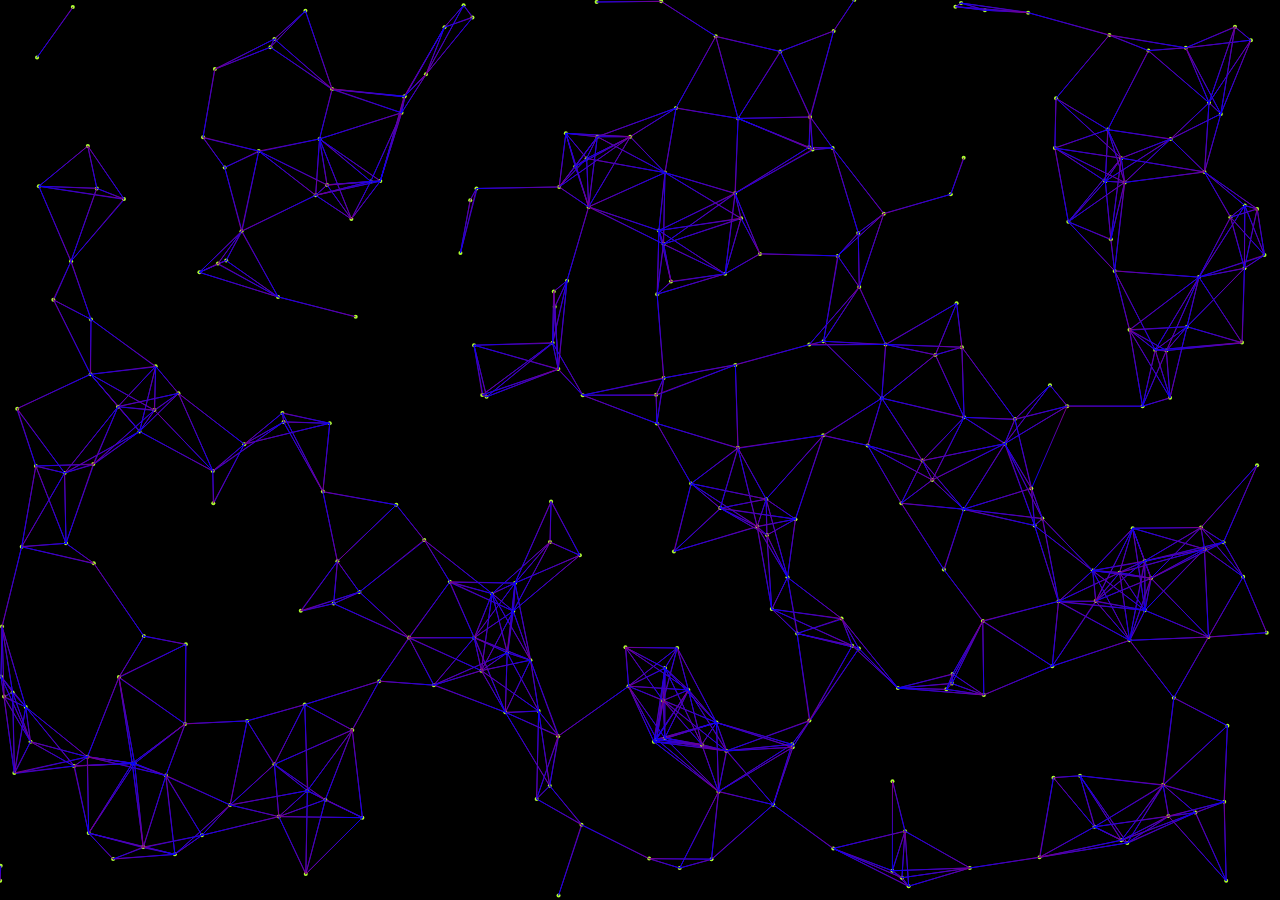
<file: 粒子效果/demo.html>
<!DOCTYPE html>
<html lang="en">
<head>
    <meta charset="UTF-8">
    <meta name="viewport" content="width=device-width, initial-scale=1.0">
    <meta http-equiv="X-UA-Compatible" content="ie=edge">
    <title>Document</title>
    <style>
        html,body,div ,canvas{
            padding: 0;
            margin: 0;
            outline: none;
        }
        #canvas{
            display: block;
            background: black;
        }
    </style>
</head>
<body>
    <canvas id="canvas"></canvas>
    <script src="script.js"></script>
</body>
</html>
</file>
<file: 2048/css/style.css>
*{
    padding: 0;
    margin: 0;
    outline: 0;
}
html{
    /* background: #f8ffe5; */
}
.content{
    width: 550px;
    height: 700px;
    position: absolute;
    top: 0;
    bottom: 0;
    left: 0;
    right: 0;
    margin: auto;
    border: 1px solid #555;
    overflow: hidden;
    background: #f8ffe5;
}
.conatiner{
    position: relative;
}
.innter{
    width: 100%;
    height: 700px;
    text-align: center;
    box-sizing: border-box;
    padding-top: 200px;
}
.innter p{
    font-size: 42px;
    font-weight: 700;
    font-family: Arial;
    color: #555;
    text-align: center;
    margin-bottom: 50px;
}
.botton{
    width: 160px;
    height: 45px;
    display: block;
    cursor: pointer;
    margin: 25px auto;
    background:#1b9aaa;
    color: white;
    font-size: 17px;
    border-radius: 8px;
    border: none;
}
.botton:hover{
    transition: 1s;
    background: #14727e;
}
.introdback{
    text-align: left;
    padding-top: 160px;
}
.introdback span{
    display: block;
    font-size: 18px;
    text-indent: 35px;
    padding: 30px;
    margin-top: 20px;
}
.game_inter{
    width: 549px;
    height: 699px;
    background: #f8ffe5;
    position: absolute;
    top: 0;
    box-sizing: border-box;
    padding-top: 20px;
    transform: scale(0);
    transition: all 0.7s;
}
#restart{
    width: 120px;
    height: 40px;
    position: absolute;
    bottom: 10px;
    left: 210px;
}
.box{
    width: 450px;
    height: 450px;
    background: #9a9a95;
    margin:80px auto;
    position: relative;
}
.ex{
    width: 100px;
    height: 100px;
    float: left;
    margin-left: 10px;
    margin-top: 10px;
    background: #f8ffe5;
    border-radius: 10px;
    text-align: center;
    line-height: 100px;
    font-size: 43px;
    color: white;
}
.n2{
    background-color:#42a0ec;
}
.n4{
    background-color:#1b9aaa;
}
.n8{
    background-color:#f2b179;
}
.n16{
    background-color:#f59563;
}
.n32{
    background-color:#f67c5f;
}
.n64{
    background-color:#f65e3b;
}
.n128{
    background-color:#edcf72;
}
.n256{
    background-color:#edcc61;
}
.n512{
    background-color:#9c0;
}
.n1024{
    font-size:40px;
    background-color:#33b5e5;
}
.n2048{
    font-size:40px;
    background-color:#09c;
}
.imgs{
    width: 26px;
    height:23px; 
    cursor: pointer;
    position: absolute;
    right: 20px;
    top: 10px;
}
.namep{
    text-align: center;
    font-size: 36px;
    font-weight: 700;
    font-family: Arial;
    color: #666;
}
.player{
    position: absolute;
    top: 10px;
    left: 10px;
    font-size: 20px;
    color: #555;
    font-weight: 600;
}
.timer{
    width: 120px;
    height: 40px;
    border-radius: 15px;
    background: #999;
    position: absolute;
    left: 70px;
    text-align: center;
    line-height: 40px;
    color: white;
}
.number{
    left: 330px;
}
.gameover{
    width: 240px;
    height: 200px;
    background: #bbada0;
    border: 1px solid white;
    position: absolute;
    top: -300px;
    left: 155px;
    transition: all 0.8s;
    border-radius: 25px;
    text-align: center;
    display: block;
    color: white;
}
.gamewin{
    height: 260px;
    /* top: 200px; */
}
.users{
    display: block;
    margin-top: 10px;
}
.gameover p{
    font-size: 30px;
}
.gametim{
    display: block;
    line-height: 50px;
}
.bottons{
    width: 100px;
    height: 30px;
    display: block;
    margin: 30px auto;
    cursor: pointer;
    border-radius: 8px;
    background: #1b9aaa;
    color: white;
    border: none;
}
</file>
<file: exercise/css/style.css>
html,body,div,ul,p{
    padding: 0;
    margin: 0;
    outline: 0;
}
#container{
    width: 740px;
    height: 800px;
    margin: 80px auto;
    background: #DDF3FF;
    position: relative;
}
.brick{
   width: 80px;
   height: 30px;
   background: rgb(65, 100, 216);
   position: absolute;
   margin-left: 30px;
   margin-top: 45px;
}
.baffil{
    width: 140px;
    height: 23px;
    background: rgb(65, 100, 216);
    position: absolute;
    bottom: 10px;
    left:300px;
}
.ball{
    width: 25px;
    height: 25px;
    border-radius: 50px;
    background: blue;
    position: absolute;
    bottom: 33px;
    left: 358px;
}
.score{
    position: absolute;
    top: 2px;
    left: 5px;
}
.timer{
    position: absolute;
    right: 15px;
    top: 2px;
}
.conten{
    width: 260px;
    height: 500px;
    margin: 80px auto;
    padding-top: 320px;
    box-sizing: border-box;
    text-align: center;
}
.conten p{
    font-size: 30px;
}
.button{
    width: 130px;
    height: 37px;
    border: 1px solid black;
    border-radius: 25px;
    display: block;
    background: none;
    margin: 25px auto;
    cursor: pointer;
    font-size: 16px;
    outline: none;
}
.failures{
    width: 280px;
    height: 320px;
    border: 1px solid black;
    background: rgb(213, 241, 239);
    position: absolute;
    left: 230px;
    top: 200px;
    padding-top: 10px;
    box-sizing: border-box;
}
.failures p{
    font-size: 24px;
    text-align: center;
}
.failures span{
    display: block;
    font-size: 18px;
    margin-top: 20px;
}
#homebtn{
    width: 120px;
    height: 37px;
    border: 1px solid black;
    display: block;
    background: none;
    margin: 140px auto;
    outline: none;
    cursor: pointer;
}
.clrea{
    display: none;
}
</file>
<file: quick/css/style.css>
*{
    padding: 0;
    margin: 0;
    outline: 0;
    box-sizing: border-box;
}
.content{
    padding-top: 20px;
    padding-bottom: 20px;
    transition:   all 0.5s;
}
.navbar-header{
    transition: all 1s;
}
.home-banner{
    width: 100%;
    background: url('../images/banner.jpg') no-repeat;
    background-size: cover;
    background-position: center center;
    position: relative;
}
.gradient{
    width: 100%;
    height: 100%;
    background: linear-gradient(45deg,#002453 0%, #ff2b4a 100%);
    opacity: 0.7;

}
.icon-bar{
    background: white;
}
.navbar-nav>li>a{
    color: white;
    font-size: 14px;
}
.navbar-nav>li>a:hover{
    background:none;
}
.nav>li>a:focus{
    background: none;
}
.context{
   width: 100%;
   position: absolute;
   text-align: center;
   color: white;
   top: 50%;
   margin-top: -160px;

}
.context h1{
    font-size: 35px;
    letter-spacing: 30px;
    padding-bottom: 30px;
    font-weight: normal;
    font-family: 'Raleway' ,'sans-serif';
    text-transform: uppercase;
}
.context p{
    font-size: 16px;
    letter-spacing: 10px;
    font-weight: 100;
}
.contents{
    background: #f7f7f7;
    padding-top: 80px;
}
.divider{
    width: 150px;
    height: 2px;
    display: block;
    background: red;
    margin-top: 20px;
    margin-bottom: 20px;
}
.about-intor {
   padding-top: 70px;
}
.about-intor h3{
    color: #444;
    line-height: 40px;
}
.about-intor h5{
    color: #777;
    font-size: 15px;
    font-weight: mormal;
    line-height: 25px;
    
}
.about-intor p{
    color: #666;
    font-size: 15px;
    line-height: 25px;
}

@media (width: 1200px){
    .container{
        width: 1160px;
    }
}
.persone{
    padding-top: 100px;
    padding-bottom: 100px;
}
.title{
    width: 65%;
    margin:0 auto;
    text-align: center;
}
.title p{
    font-size: 24px;
    font-weight: 600;
 
}
.title span{
    font-family:  'Volkhov', serif;
    color: #777;
    font-style: italic;
}
.percess{
    width: 100%;
    height: 180px;
    border: 1px solid #666;
    text-align: center;
    position: relative;
}
.percess img{
    margin: 30px auto;
    transition: all 0.3s;
    display: block;
    position: relative;
}
.percess span{
    font-size: 11px;
    display: block;
    transform: scale(0);
    transition: all 0.5s;
}
.percess:hover img {
    margin-top: -30px;
}
.percess:hover span{
    transform: scale(1);
}
.percess:hover{
    border: 1px solid #835aeb;
}
.pronk{
    margin-top: 70px;
}
.content-tow{
    width: 100%;
    background: url('../images/education.jpg') no-repeat;
    background-size: cover;
    background-position: center center;
    padding-top: 75px;
    padding-bottom: 75px;
    position: relative;
}
.backgrab{
    width: 100%;
    height: 100%;
    background: linear-gradient(45deg,#002453 0%, #ff2b4a 100%);
    opacity: 0.5;
    position: absolute;
    top: 0;
}
.expor{
    width: 100%;
    background-color: rgba(0, 0, 0, 0.4);
    color: white;
    padding: 50px 50px 50px 50px; 
}
.expor ul li{
    list-style: none;
}
.expor h3{
    margin-bottom: 40px;
}
.content-three{
    padding-top: 20px;
}
.imagesperon{
    margin-top: 80px;
}
.contenimg{
    overflow: hidden;
}
.contenimg img{
    width: 100%;
    height: 100%;
    transition: all 0.5s;
}
.contenimg:hover img{
    transform: scale(1.3)
}
/* .mask{
    width: 100%;
    height: 100%;
    background: black;
    opacity: 0.5;
} */
.row{
    margin-top: 8px;
    overflow: hidden;
}
.testimont{
    width: 100%;
    background: url('../images/testimonial.jpeg')no-repeat;
    background-position: center center;
    background-size: cover;
    color: white;
    text-align: center;
    display: block;
}
.drake{
    width: 100%;
    height: 100%;
    background-color: rgba(0, 0, 0, 0.8);
    padding-top:90px;
    padding-bottom: 50px;
    position: relative;
}
.caronter{
    width: 200%;
    padding-top: 85px;
    position: relative;
    transition: all 1s;
    left: 0;
}
.caronter-one{
    width: 49%;
    float: left;
}
.caronter-one p{
    font-size: 18px;
    font-family: 'Volkhov', serif;
    font-style: italic;
}
.caronter-one span{
    font-size: 20px;
    letter-spacing: 3px;
    font-weight: 600;

}
.pagintion{
    width: 35px;
    height: 10px;
    margin: 70px auto;
}
.page{
    width: 8px;
    height: 8px;
    border-radius: 50px;
    border: 3px solid #777;
    float: left;
    margin-right: 7px;
    cursor: pointer;
}
.clexa{
    border: 3px solid white;
}
.inputys input[type = text]{
    width: 30%;
    height: 45px;
    border: none;
    background: #f9f9f9;
    padding-left: 15px;
    margin-right: 15px;
    margin-bottom: 15px;
}
.input-message{
    width: calc(100% - 15px);
    font-size: 13px;
    border: none;
    background: #f9f9f9;
    padding: 15px;
    resize: none;
    margin-bottom: 15px;
}
.submit{
    background: #ff2b4a;
    color: #fff;
    font-weight: 600;
    padding: 11px 70px 13px;
    border: none;
    font-size: 16px;
    transition: all 0.5s;
}
.submit:hover{
    background:none;
    color: #000;
    border: 1px solid #000;
}
.actriveone h4{
    font-size: 16px;
    font-weight: 600;
    color: black;
}
.actriveone span{
    color: #ff2b4a;
}
.actriveone p{
    color: #888888;
    font-size: 13px;
    margin-bottom: 25px;
    margin-top: 10px;
    line-height: 28px;
}
.inputtext{
    margin-top: 65px;
}
</file>
<file: 坦克大战/css/style.css>
*{
    padding: 0;
    margin: 0;
    outline: 0;
}
html{
    width: 100%;
    height: 100%;
}
body{
    width: 100%;
    height: 100%;
    background: #333;
    position: relative;
    overflow: hidden;
}
.redtanke{
    width: 160px;
    height: 100px;
    background:#c33;
    position: absolute;
}
.yellowtanke{
    width: 160px;
    height: 100px;
    background: #ed8a28;
    position: absolute;
    bottom: 0;
}
.tank-top{
    width: 50px;
    height: 50px;
    background: url('../images/tank2-down.png') no-repeat;
    background-size: 100% 100%;
    position: absolute;
    top: 100px
}
.tank-bottom{
    width: 50px;
    height: 50px;
    background: url('../images/tank1-up.png') no-repeat;
    background-size: 100% 100%;
    position: absolute;
    bottom: 100px;
}
.redblood{
    width: 20px;
    height: 400px;
    border: 1px solid red;
    position: relative;
    top: 60px;
    left: 5px;
}
.yellowblood{
    width: 20px;
    height: 400px;
    border: 1px solid red;
    position: relative;
    float: right;
    right: 5px;
    top: 80px;
}
.bullet{
    width: 3px;
    height: 10px;
    background:yellow;
    position: absolute;
    top: 0;
    border-radius: 10px;
}
.tankenoe{
    position: absolute;
    font-size: 24px;
    color: white;
}
.tanketow{
    position: absolute;
    font-size: 24px;
    color: white;
    bottom: 2px;
    right: 10px;
}
.bunker{
    margin-left: 20%;
    margin-top: 15%;
}
</file>
<file: 贪吃蛇/css/style.css>
html,body ,div,ul{
    padding: 0;
    margin: 0;
    outline: none;
}
.box{
    width: 800px;
    height: 800px;
    position: absolute;
    box-sizing: border-box;
    left:50%; 
    top: 50%;
    margin: -400px -400px;
}
.canatiner{
    width: 100%;
    height: 100%;
    background: url('../images/background.jpg');
    box-sizing: border-box;
    border: 1px solid black;
    position: relative;
    overflow: hidden;
}
.content{
    width: 500px;
    height: 300px;
    margin: 180px auto; 
    text-align: center;
}
.content p{
   font-size: 45px;
   color: white;
   font-family: "黑体";
}
.content button{ 
    width: 120px;
    height: 35px;
    display:block;
    background: rgba(0, 0, 0, 0.2);
    margin:25px auto;
    outline: none;
    cursor: pointer;
    color: white;
    border: 2px solid white;
    border-radius: 25px;
    font-size: 16px;
}
.content input{
    width: 180px;
    height: 25px;
    border-radius: 25px;
    background: rgba(0, 0, 0, 0.2);
    border: 2px solid white;
    outline: none;

}
.header{
    width: 32px;
    height: 32px;
    position: absolute;
}
.food{
    border-radius: 25px;
    position: absolute;
}
.contents{
    width: 200px;
    height: 30px;
    background: rgba(0, 0, 0, 0.2);
    border: 1px solid white;
    border-radius: 10px;
    color: white;
    font-weight: 600;
    line-height: 30px;
    text-align: center;
    position: absolute;
    z-index: 99;
    right: 5px;
    top: 5px;
}
.gamedata{
    width: 200px;
    height: 80px;
    box-sizing: border-box;
    background: rgba(0, 0, 0, 0.2);
    border: 1px solid white;
    border-radius: 10px;
    color: white;
    line-height: 35px;
    position: absolute;
    z-index: 99;
    right: 5px;
    top: 40px;
    padding-left: 10px;
}
.time{
    display: block;
}
.avtar{
    width: 50px;
    height: 50px;
    border: 1px solid white;
    border-radius: 50px;
    background: url('../images/herder.png') no-repeat;
    background-size: 75%;
    background-position-y: 20px;
    background-position-X: 6px;
    position: absolute;
    top: 8px;
    left: 10px;
    display: none;
    z-index: 99;
}
.contes{
    width: 220px;
    height: 250px;
    background: rgba(0, 0, 0, 0.5);
    position: absolute;
    top: 0;
    left: 0;
    bottom: 0;
    right: 0;
    margin: auto;
    display: none;
}
.carry{
    width: 120px;
    height: 35px;
    border: 1px solid white;
    border-radius: 20px;
    color: white;
    line-height: 35px;
    text-align: center;
    margin: 30px auto;
    cursor: pointer;
}
</file>
<file: 飞机大战/css/style.css>
html,body,div,p,ul,li{
    padding: 0;
    margin: 0;
    outline: 0;
}
.interface{
    width: 320px;
    height: 568px;
    margin: 80px auto;
    position: relative;
    overflow: hidden;
    border: 1px solid black;
}
#images-one{
    position: absolute;
    z-index: -1;
    top: 0;
    left: 0;
}
#images-tow{
    position: absolute;
    z-index: -1;
    top: -568px;
    left: 0;
    
}
#player{
    width: 66px;
    height: 80px;
    position: absolute;
    display: none;
    background: url('../images/player.gif')no-repeat;
    bottom: 2px;
    left: 127px;
}
.bullet{
    width: 6px;
    height: 14px;
    background: url('../images/bullet.png');
    position: absolute;
}
.enemy1{
    width: 110px;
    height: 164px;
    background: url('../images/enemy.png');
    position: absolute;
    top: -100px;
}
.enemy2{
    width: 34px;
    height:24px;
    background: url('../images/enemy2.png');
    position: absolute;
    top: -100px;
}
.enemy3{
    width: 46px;
    height:60px;
    background: url('../images/enemy3.png');
    position: absolute;
    top: -100px;
   
}
#startpage{
    width: 200px;
    height: 400px;
    margin: 0 auto;
    padding-top: 80px;
    box-sizing: border-box;
    text-align: center;
}
.play{
    width: 110px;
    height: 40px;
    margin: 25px auto;
    text-align: center;
    background: rgb(176, 180, 185);
    border: 2px solid rgb(83, 82, 82);
    font-size: 18px;
    line-height: 40px;
    cursor: pointer;
}
.timer{
    position: absolute;
    bottom: 3px;
    left: 8px;
    color: #444;
    display: none;
}
.score{
    position: absolute;
    top: 5px;
    left: 8px;
    color: #444;
    display: none;
}
.puase{
    width: 200px;
    height: 400px;
    margin: 0 auto;
    padding-top: 80px;
    box-sizing: border-box;
    text-align: center;
    display: none;
}
.Introduction{
    width: 240px;
    height:300px;;
    margin: 25px auto;
    position: absolute;
    top: 50px;
    left: 40px; 
    background: rgb(176, 180, 185);
    border: 2px solid rgb(83, 82, 82);
    display: none;
}
.Introduction p{
    text-align: center;
    font-size: 23px;
    
}
.Introduction span{
    display: inline-block;
    margin-top: 20px;  
}
.btn{
    width: 60px;
    height: 30px;
    border: none;
    outline: none;
    cursor: pointer;
    background: rgb(134, 134, 134);
    margin: 100px 92px;
}
</file>
